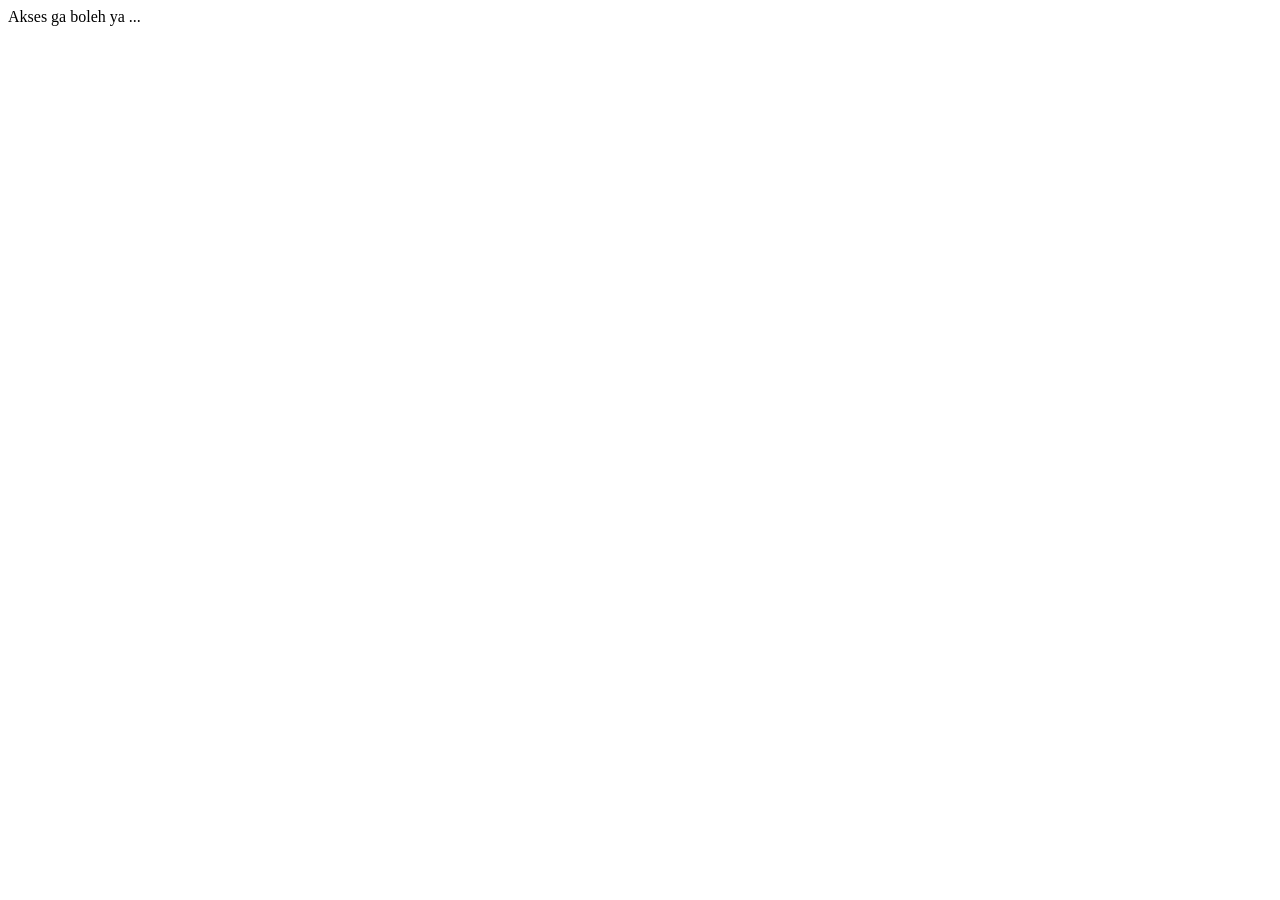
<file: css/index.html>
<!DOCTYPE html>
<html lang="en">

<head>
    <meta charset="UTF-8">
    <meta name="viewport" content="width=device-width, initial-scale=1.0">
    <title>Document</title>
</head>

<body>
    Akses ga boleh ya ...
</body>

</html>
</file>
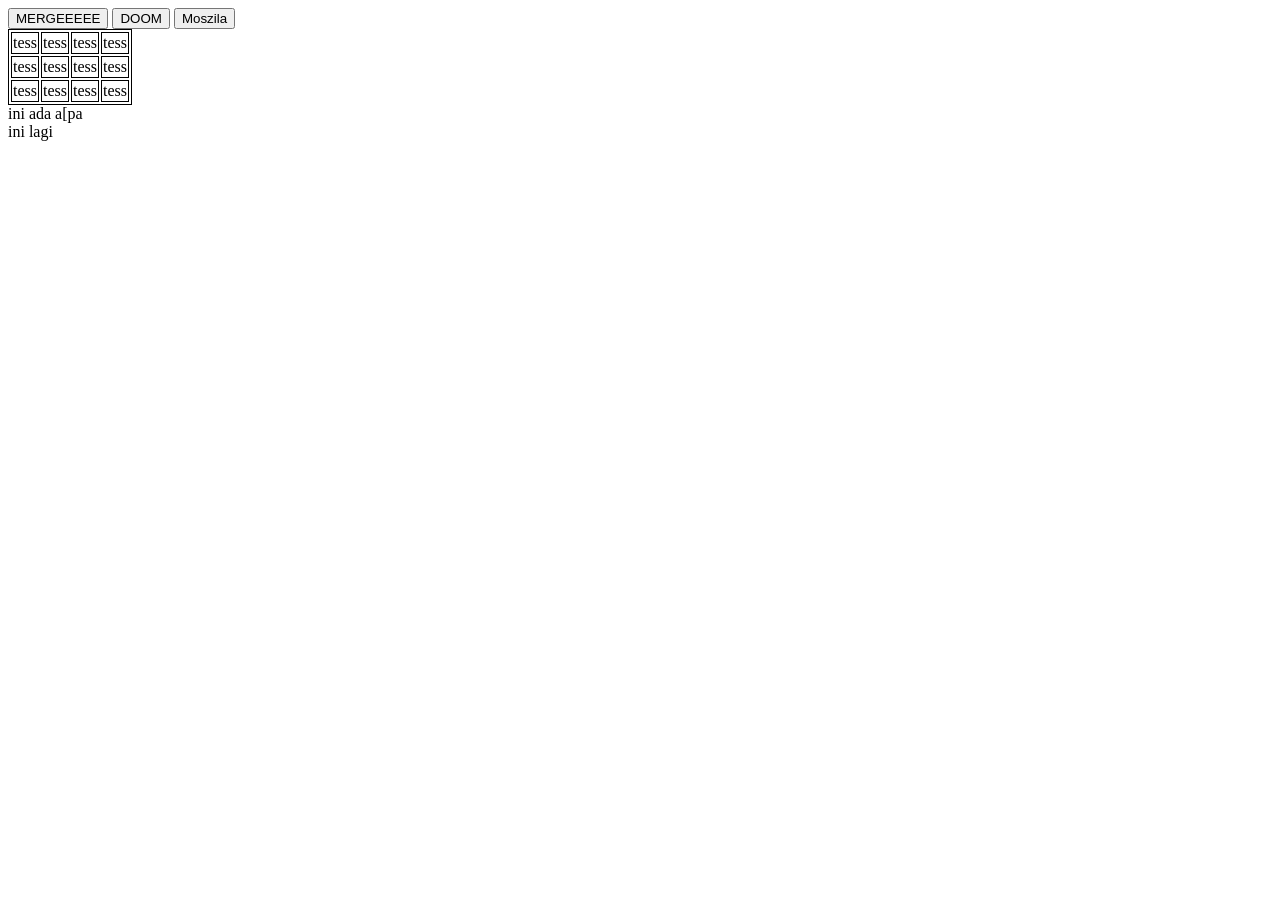
<file: dragtabletomerge.html>
<!DOCTYPE html>
<html lang="en">
<head>
    <meta charset="UTF-8">
    <meta http-equiv="X-UA-Compatible" content="IE=edge">
    <meta name="viewport" content="width=device-width, initial-scale=1.0">
    <title>Document</title>
    <style>
        table, tr,td {border:.5pt solid black}
    </style>
</head>
<body>
    
    <button id="mergeBtn">MERGEEEEE</button>
    <button id="domsel">DOOM</button>
    <button class="button">Moszila</button>
    <table id="table">
        <tr>


            <td>tess</td>
            <td>tess</td>  <td>tess</td>
            <td>tess</td>
        </tr><tr>
            <td>tess</td>
            <td>tess</td>
            <td>tess</td>
            <td>tess</td>
        </tr><tr>
            <td>tess</td>
            <td>tess</td>
            <td>tess</td>
            <td>tess</td>
        </tr>
    </table>
    <div> ini ada a[pa</div>
    <div> ini lagi </div>
    <script>

let button = document.querySelector('.button');

button.addEventListener('click', function () {
  let selection = window.getSelection();
  let strongs = document.getElementsByTagName('td');
console.log(selection.rangeCount)
  if (selection.rangeCount > 0) {
    //selection.removeAllRanges();
  }

  strongs[0].setAttribute("class","selected");
  for (let i = 0; i < strongs.length; i++) {
    let range = document.createRange();
    range.selectNode(strongs[i])
    strongs[i].setAttribute("class","selected");
    
    selection.addRange(range);
    
  }
});



    document.getElementById("domsel").onclick = function(){
        let sel = document.getSelection();
    //console.log(sel.rangeCount);
    let selrange = sel.getRangeAt(0);
   
    
    let selectiondom = selrange.cloneContents();
    let t = selectiondom.querySelectorAll("tr");
    for(i=0 ; i < t.length ; i++ ){
        console.log(t[i])
    }
    console.log("t");

    //selrange.setAttribute("class","selected");//.children;//.querySelectorAll("td");
    
    // for(i=0; i < dom.length ; i++){
    //     //dom[i].childNodes.setAttribute("class","selected")
    //     dom[i].setAttribute("class","selected")
    //     console.log(dom[i])
    // }

    }
            document.getElementById('mergeBtn').onclick = merge;
            // function onCellClick(e){
            // var targ = (window.event) ? window.event.srcElement : e.target;
            // if (3===targ.nodeType) {
            // targ = targ.parentNode;
            // }
            //     var isSelected = targ.className.indexOf('selected') >= 0;
                    
            //     if (!isSelected) targ.className =  'selected';    
            //     else targ.className = '';        
            //     isSelected = !isSelected;        
            // }

            //document.getElementById('table').addEventListener('click', onCellClick, false );

            function merge() {
   
    //selrange.setAttribute("class","selected")

            var rows = document.getElementById('table').rows;
                for (var i = 0, ii = rows.length; i < ii; i++) {
                for (var j = 0, jj = rows[i].cells.length; j < jj; j++) {
                if (rows[i].cells[j].className.indexOf('selected') >= 0) {
                    if (rows[i].cells[j+1].className.indexOf('selected') >= 0) mergeRow(i,j);
                } else if (rows[i+1].cells[j].className.indexOf('selected') >= 0) mergeCol(i,j);
                    }
                }
            }

            function mergeRow(i,j) {
            var r = document.getElementById('table').rows[i];
            var c = r.cells[j+1].innerHTML;
            r.cells[j].innerHTML += c;
            var n = r.cells[j].getAttribute('colspan') || 1;
            r.cells[j].setAttribute('colspan',n+=1);
            r.deleteCell(j+1);
            r.cells[j].className = '';
            
            }
            function mergeCol(i,j) {
            var t = document.getElementById('table');
            var c = t.rows[i+1].cells[j].innerHTML;
            t.rows[i].cells[j].innerHTML += c;
            var n = r.cells[j].getAttribute('rowspan') || 1;
            t.rows[i].cells[j].setAttribute('rowspan', n+=1);
            t.rows[i+1].deleteCell(j);
            t.rows[i].cells[j].className = '';
            }
    </script>
</body>
</html>
</file>
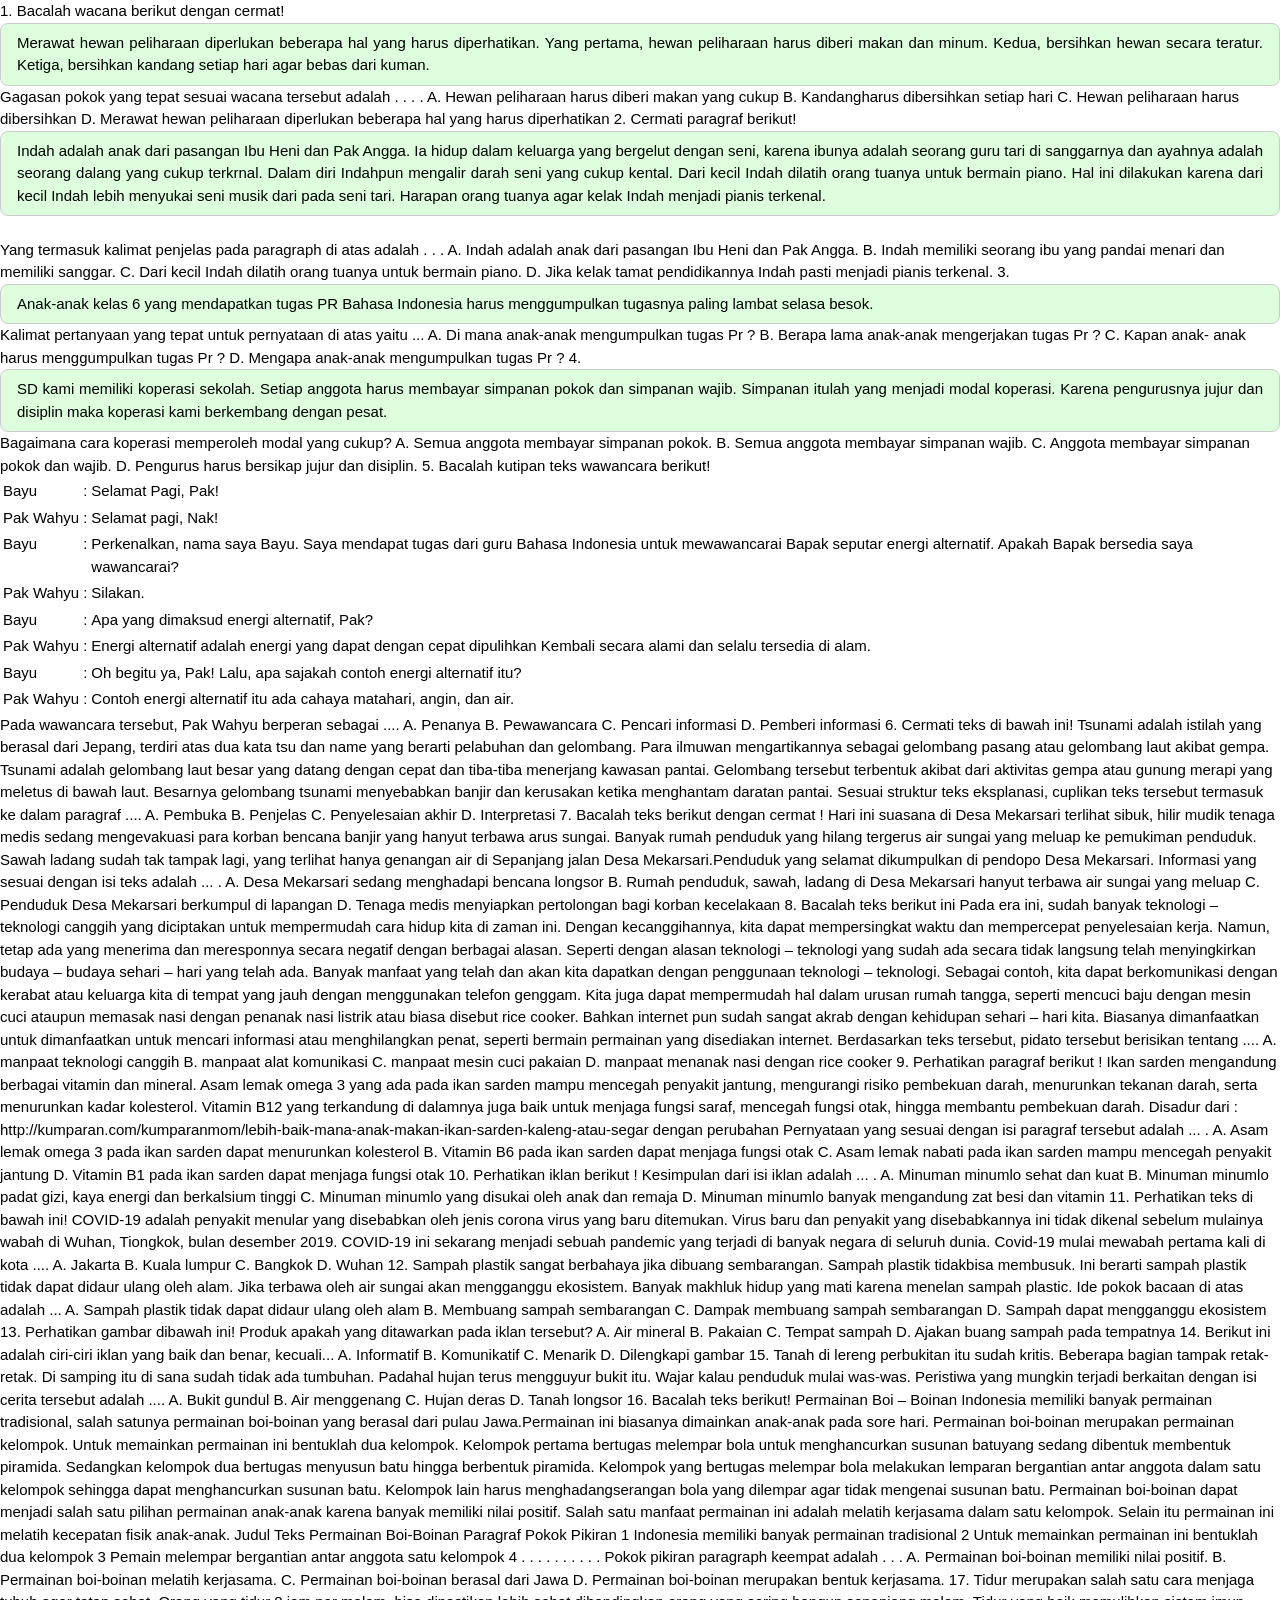
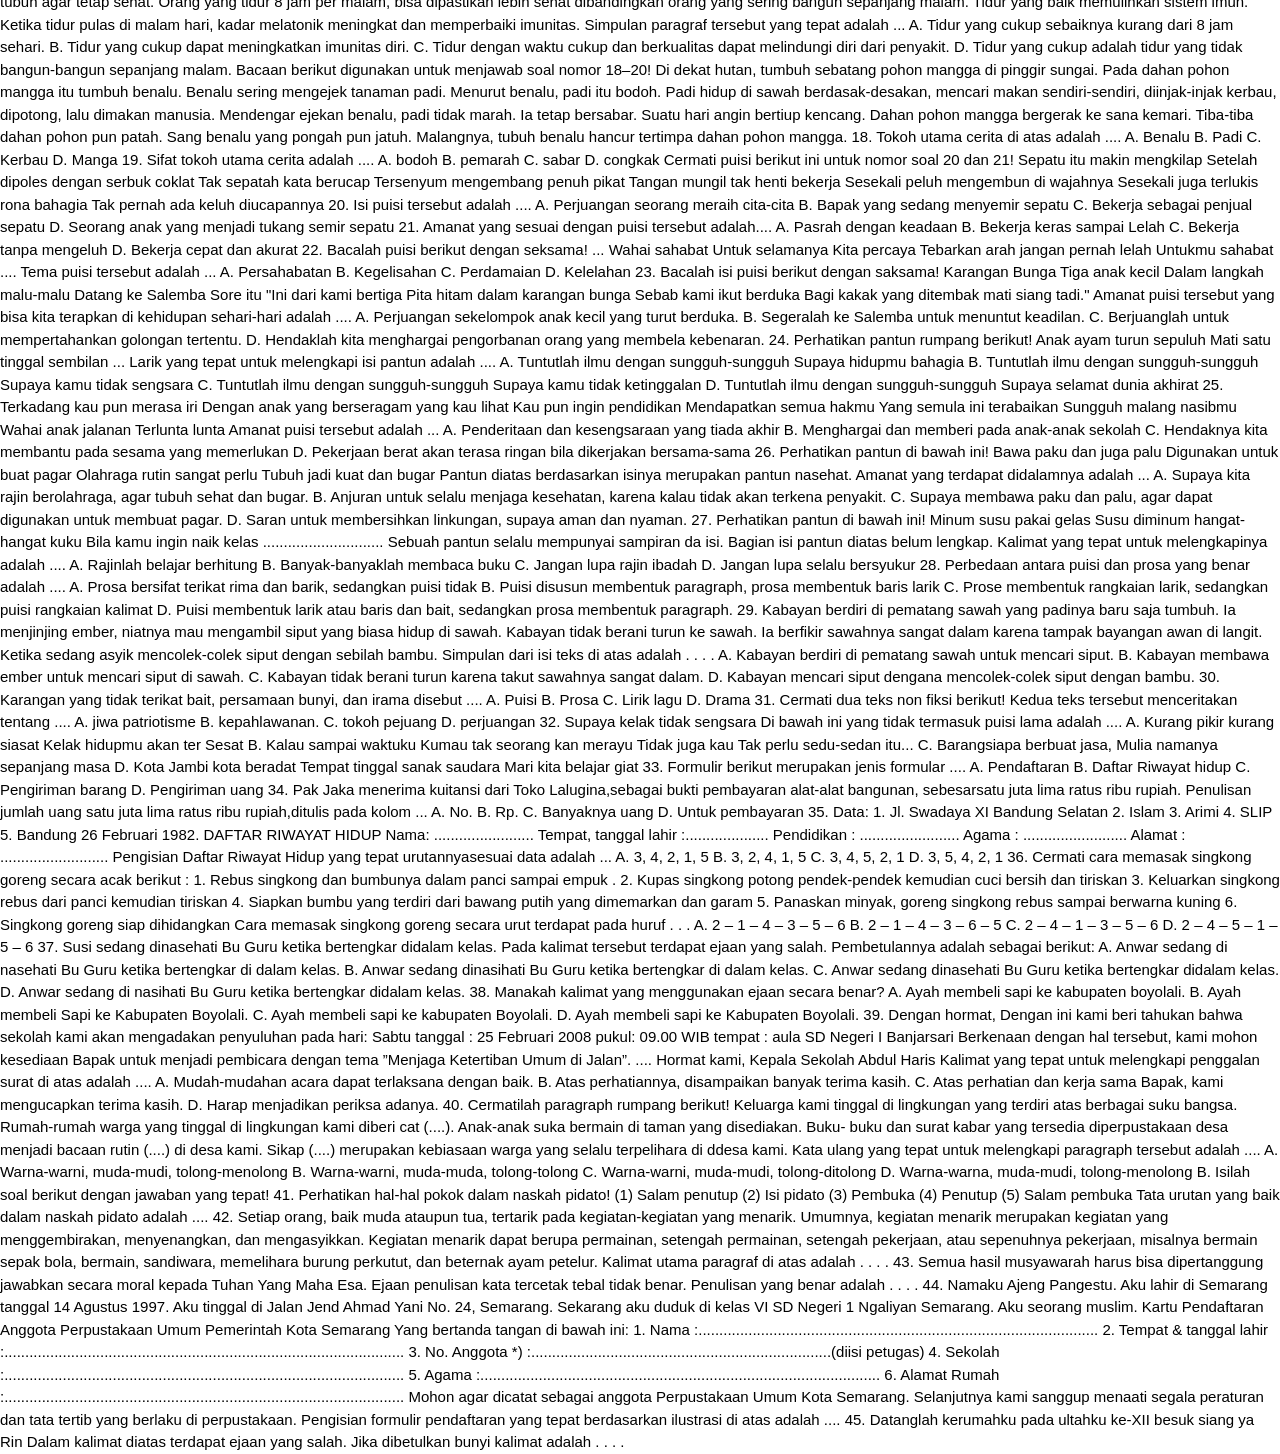
<file: htmleditan.html>
<!DOCTYPE html>
<html lang="en">
<head>
    <meta charset="UTF-8">
    <meta http-equiv="X-UA-Compatible" content="IE=edge">
    <meta name="viewport" content="width=device-width, initial-scale=1.0">
    <title>TEKS HTML</title>
    <link rel="stylesheet" href="/css/w3.css">
    <link rel="stylesheet" href="/css/w3-theme-blue-grey.css">
    <link rel="stylesheet" href="/css/css_timeline.css">
    <link rel="stylesheet" href="/css/stylegurukelas.css">
    <link rel="stylesheet" href="/css/firststyle.css">
    <link rel="stylesheet" href="https://fonts.googleapis.com/css?family=Lobster">
    <link rel="stylesheet" href="https://fonts.googleapis.com/css?family=Raleway">
    <link rel="stylesheet" href="https://cdnjs.cloudflare.com/ajax/libs/font-awesome/4.7.0/css/font-awesome.min.css">

</head>
<body>
    <div class="tesisi">
1. Bacalah wacana berikut dengan cermat!
<div class="w3-border w3-round-large w3-padding w3-justify w3-pale-green">
Merawat hewan peliharaan diperlukan beberapa hal yang harus diperhatikan. Yang pertama, hewan peliharaan harus diberi makan dan minum. Kedua, bersihkan hewan secara teratur. Ketiga, bersihkan kandang setiap hari agar bebas dari kuman.
</div>
Gagasan pokok yang tepat sesuai wacana tersebut adalah . . . .
A. Hewan peliharaan harus diberi makan yang cukup
B. Kandangharus dibersihkan setiap hari
C. Hewan peliharaan harus dibersihkan
D. Merawat hewan peliharaan diperlukan beberapa hal yang harus diperhatikan

2. Cermati paragraf berikut!
<div class="w3-border w3-round-large w3-padding w3-justify w3-pale-green">
Indah adalah anak dari pasangan Ibu Heni dan Pak Angga. Ia hidup dalam keluarga yang bergelut dengan seni, karena ibunya adalah seorang guru tari di sanggarnya dan ayahnya adalah seorang dalang yang cukup terkrnal. Dalam diri Indahpun mengalir darah seni yang cukup kental. Dari kecil Indah dilatih orang tuanya untuk bermain piano. Hal ini dilakukan karena dari kecil Indah lebih menyukai seni musik dari pada seni tari. Harapan orang tuanya agar kelak Indah menjadi pianis terkenal.
</div><br>
Yang termasuk kalimat penjelas pada paragraph di atas adalah . . .
A. Indah adalah anak dari pasangan Ibu Heni dan Pak Angga.
B. Indah memiliki seorang ibu yang pandai menari dan memiliki sanggar. 
C. Dari kecil Indah dilatih orang tuanya untuk bermain piano.
D. Jika kelak tamat pendidikannya Indah pasti menjadi pianis terkenal.

3. <div class="w3-border w3-round-large w3-padding w3-justify w3-pale-green">Anak-anak kelas 6 yang mendapatkan tugas PR Bahasa Indonesia harus menggumpulkan tugasnya paling lambat selasa besok.</div>
Kalimat pertanyaan yang tepat untuk pernyataan di atas yaitu ...
A. Di mana anak-anak mengumpulkan tugas Pr ?
B. Berapa lama anak-anak mengerjakan tugas Pr ?
C. Kapan anak- anak harus menggumpulkan tugas Pr ?
D. Mengapa anak-anak mengumpulkan tugas Pr ?

4. <div class="w3-border w3-round-large w3-padding w3-justify w3-pale-green">SD kami memiliki koperasi sekolah. Setiap anggota harus membayar simpanan pokok dan simpanan wajib. Simpanan itulah yang menjadi modal koperasi. Karena pengurusnya jujur dan disiplin maka koperasi kami berkembang dengan pesat.</div>
Bagaimana cara koperasi memperoleh modal yang cukup?
A. Semua anggota membayar simpanan pokok. 
B. Semua anggota membayar simpanan wajib.
C. Anggota membayar simpanan pokok dan wajib. 
D. Pengurus harus bersikap jujur dan disiplin.

5. Bacalah kutipan teks wawancara berikut!
<table><tr><td style="vertical-align:top;white-space:nowrap">Bayu</td><td style="vertical-align:top">:</td><td style="vertical-align:top">Selamat Pagi, Pak!</td></tr>
<tr><td style="vertical-align:top;white-space:nowrap">Pak Wahyu</td><td style="vertical-align:top">:</td><td style="vertical-align:top">Selamat pagi, Nak!</td></tr>
<tr><td style="vertical-align:top;white-space:nowrap">Bayu</td><td style="vertical-align:top">:</td><td style="vertical-align:top">Perkenalkan, nama saya Bayu. Saya mendapat tugas dari guru Bahasa Indonesia untuk mewawancarai Bapak seputar energi alternatif. Apakah Bapak bersedia saya wawancarai?</td></tr>
<tr><td style="vertical-align:top;white-space:nowrap">Pak Wahyu</td><td style="vertical-align:top">:</td><td style="vertical-align:top">Silakan.</td></tr>
<tr><td style="vertical-align:top;white-space:nowrap">Bayu</td><td style="vertical-align:top">:</td><td style="vertical-align:top">Apa yang dimaksud energi alternatif, Pak?</td></tr>
<tr><td style="vertical-align:top;white-space:nowrap">Pak Wahyu</td><td style="vertical-align:top">:</td><td style="vertical-align:top">Energi alternatif adalah energi yang dapat dengan cepat dipulihkan Kembali secara alami dan selalu tersedia di alam.</td></tr>
<tr><td style="vertical-align:top;white-space:nowrap">Bayu</td><td style="vertical-align:top">:</td><td style="vertical-align:top">Oh begitu ya, Pak! Lalu, apa sajakah contoh energi alternatif itu?</td></tr>
<tr><td style="vertical-align:top;white-space:nowrap">Pak Wahyu</td><td style="vertical-align:top">:</td><td style="vertical-align:top">Contoh energi alternatif itu ada cahaya matahari, angin, dan air.</td></tr>
</table>
Pada wawancara tersebut, Pak Wahyu berperan sebagai ....
A. Penanya
B. Pewawancara
C. Pencari informasi
D. Pemberi informasi

6. Cermati teks di bawah ini!
Tsunami adalah istilah yang berasal dari Jepang, terdiri atas dua kata tsu dan name yang berarti pelabuhan dan gelombang. Para ilmuwan mengartikannya sebagai gelombang pasang atau gelombang laut akibat gempa. Tsunami adalah gelombang laut besar yang datang dengan cepat dan tiba-tiba menerjang kawasan pantai. Gelombang tersebut terbentuk akibat dari aktivitas gempa atau gunung merapi yang meletus di bawah laut. Besarnya gelombang tsunami menyebabkan banjir dan kerusakan ketika menghantam daratan pantai.
Sesuai struktur teks eksplanasi, cuplikan teks tersebut termasuk ke dalam paragraf ....
A. Pembuka
B. Penjelas
C. Penyelesaian akhir
D. Interpretasi
7. Bacalah teks berikut dengan cermat !
Hari ini suasana di Desa Mekarsari terlihat sibuk, hilir mudik tenaga medis sedang mengevakuasi para korban bencana banjir yang hanyut terbawa arus sungai. Banyak rumah penduduk yang hilang tergerus air sungai yang meluap ke pemukiman penduduk. Sawah ladang sudah tak tampak lagi, yang terlihat hanya genangan air di Sepanjang jalan Desa Mekarsari.Penduduk yang selamat dikumpulkan di pendopo Desa Mekarsari.
Informasi yang sesuai dengan isi teks adalah ... .
A. Desa Mekarsari sedang menghadapi bencana longsor 
B. Rumah penduduk, sawah, ladang di Desa Mekarsari hanyut terbawa air sungai yang meluap
C. Penduduk Desa Mekarsari berkumpul di lapangan 
D. Tenaga medis menyiapkan pertolongan bagi korban kecelakaan

8. Bacalah teks berikut ini
Pada era ini, sudah banyak teknologi – teknologi canggih yang diciptakan untuk mempermudah cara hidup kita di zaman ini. Dengan kecanggihannya, kita dapat mempersingkat waktu dan mempercepat penyelesaian kerja. Namun, tetap ada yang menerima dan meresponnya secara negatif dengan berbagai alasan. Seperti dengan alasan teknologi – teknologi yang sudah ada secara tidak langsung telah menyingkirkan budaya – budaya sehari – hari yang telah ada.
Banyak manfaat yang telah dan akan kita dapatkan dengan penggunaan teknologi – teknologi. Sebagai contoh, kita dapat berkomunikasi dengan kerabat atau keluarga kita di tempat yang jauh dengan menggunakan telefon genggam. Kita juga dapat mempermudah hal dalam urusan rumah tangga, seperti mencuci baju dengan mesin cuci ataupun memasak nasi dengan penanak nasi listrik atau biasa disebut rice cooker. Bahkan internet pun sudah sangat akrab dengan kehidupan sehari – hari kita. Biasanya dimanfaatkan untuk dimanfaatkan untuk mencari informasi atau menghilangkan penat, seperti bermain permainan yang disediakan internet.
Berdasarkan teks tersebut, pidato tersebut berisikan tentang ....
A. manpaat teknologi canggih
B. manpaat alat komunikasi
C. manpaat mesin cuci pakaian
D. manpaat menanak nasi dengan rice cooker

9. Perhatikan paragraf berikut ! 
Ikan sarden mengandung berbagai vitamin dan mineral. Asam lemak omega 3 yang ada pada ikan sarden mampu mencegah penyakit jantung, mengurangi risiko pembekuan darah, menurunkan tekanan darah, serta menurunkan kadar kolesterol. Vitamin B12 yang terkandung di dalamnya juga baik untuk menjaga fungsi saraf, mencegah fungsi otak, hingga membantu pembekuan darah.
Disadur dari : http://kumparan.com/kumparanmom/lebih-baik-mana-anak-makan-ikan-sarden-kaleng-atau-segar dengan perubahan
Pernyataan yang sesuai dengan isi paragraf tersebut adalah ... .
A. Asam lemak omega 3 pada ikan sarden dapat menurunkan kolesterol
B. Vitamin B6 pada ikan sarden dapat menjaga fungsi otak
C. Asam lemak nabati pada ikan sarden mampu mencegah penyakit jantung
D. Vitamin B1 pada ikan sarden dapat menjaga fungsi otak






10. Perhatikan iklan berikut !






Kesimpulan dari isi iklan adalah ... .
A. Minuman minumlo sehat dan kuat
B. Minuman minumlo padat gizi, kaya energi dan berkalsium tinggi
C. Minuman minumlo yang disukai oleh anak dan remaja
D. Minuman minumlo banyak mengandung zat besi dan vitamin

11. Perhatikan teks di bawah ini!
COVID-19 adalah penyakit menular yang disebabkan oleh jenis corona virus yang baru ditemukan. Virus baru dan penyakit yang disebabkannya ini tidak dikenal sebelum mulainya wabah di Wuhan, Tiongkok, bulan desember 2019. COVID-19 ini sekarang menjadi sebuah pandemic yang terjadi di banyak negara di seluruh dunia.
Covid-19 mulai mewabah pertama kali di kota ....
A. Jakarta
B. Kuala lumpur
C. Bangkok
D. Wuhan 

12. Sampah plastik sangat berbahaya jika dibuang sembarangan. Sampah plastik tidakbisa membusuk. Ini berarti sampah plastik tidak dapat didaur ulang oleh alam. Jika terbawa oleh air sungai akan mengganggu ekosistem. Banyak makhluk hidup yang mati karena menelan sampah plastic.
Ide pokok bacaan di atas adalah ... 
A. Sampah plastik tidak dapat didaur ulang oleh alam
B. Membuang sampah sembarangan
C. Dampak membuang sampah sembarangan
D. Sampah dapat mengganggu ekosistem

13. Perhatikan gambar dibawah ini!

 



Produk apakah yang ditawarkan pada iklan tersebut?
A. Air mineral
B. Pakaian
C. Tempat sampah
D. Ajakan buang sampah pada tempatnya

14. Berikut ini adalah ciri-ciri iklan yang baik dan benar, kecuali...
A. Informatif
B. Komunikatif
C. Menarik
D. Dilengkapi gambar

15. Tanah di lereng perbukitan itu sudah kritis. Beberapa bagian tampak retak-retak. Di samping itu di sana sudah tidak ada tumbuhan. Padahal hujan terus mengguyur bukit itu. Wajar kalau penduduk mulai was-was. 
Peristiwa yang mungkin terjadi berkaitan dengan isi cerita tersebut adalah ....
A. Bukit gundul
B. Air menggenang
C. Hujan deras
D. Tanah longsor

16. Bacalah teks berikut!
Permainan Boi – Boinan

Indonesia memiliki banyak permainan tradisional, salah satunya permainan boi-boinan yang berasal dari pulau Jawa.Permainan ini biasanya dimainkan anak-anak pada sore hari. Permainan boi-boinan merupakan permainan kelompok.
Untuk memainkan permainan ini bentuklah dua kelompok. Kelompok pertama bertugas melempar bola untuk menghancurkan susunan batuyang sedang dibentuk membentuk piramida. Sedangkan kelompok dua bertugas menyusun batu hingga berbentuk piramida.
Kelompok yang bertugas melempar bola melakukan lemparan bergantian antar anggota dalam satu kelompok sehingga dapat menghancurkan susunan batu. Kelompok lain harus menghadangserangan bola yang dilempar agar tidak mengenai susunan batu.
Permainan boi-boinan dapat menjadi salah satu pilihan permainan anak-anak karena banyak memiliki nilai positif. Salah satu manfaat permainan ini adalah melatih kerjasama dalam satu kelompok. Selain itu permainan ini melatih kecepatan fisik anak-anak.


Judul Teks Permainan Boi-Boinan
Paragraf Pokok Pikiran
1 Indonesia memiliki banyak permainan tradisional
2 Untuk memainkan permainan ini bentuklah dua kelompok
3 Pemain melempar bergantian antar anggota satu kelompok
4 . . . . . . . . . .
Pokok pikiran paragraph keempat adalah . . .
A. Permainan boi-boinan memiliki nilai positif. 
B. Permainan boi-boinan melatih kerjasama.
C. Permainan boi-boinan berasal dari Jawa
D. Permainan boi-boinan merupakan bentuk kerjasama.

17. Tidur merupakan salah satu cara menjaga tubuh agar tetap sehat. Orang yang tidur 8 jam per malam, bisa dipastikan lebih sehat dibandingkan orang yang sering bangun sepanjang malam. Tidur yang baik memulihkan sistem imun. Ketika tidur pulas di malam hari, kadar melatonik meningkat dan memperbaiki imunitas.

Simpulan paragraf tersebut yang tepat adalah ...
A. Tidur yang cukup sebaiknya kurang dari 8 jam sehari.
B. Tidur yang cukup dapat meningkatkan imunitas diri.
C. Tidur dengan waktu cukup dan berkualitas dapat melindungi diri dari penyakit.
D. Tidur yang cukup adalah tidur yang tidak bangun-bangun sepanjang malam.

Bacaan berikut digunakan untuk menjawab soal nomor 18–20!
Di dekat hutan, tumbuh sebatang pohon mangga di pinggir sungai. Pada dahan pohon mangga itu tumbuh benalu. Benalu sering mengejek tanaman padi. Menurut benalu, padi itu bodoh. Padi hidup di sawah berdasak-desakan, mencari makan sendiri-sendiri, diinjak-injak kerbau, dipotong, lalu dimakan manusia. Mendengar ejekan benalu, padi tidak marah. Ia tetap bersabar.
Suatu hari angin bertiup kencang. Dahan pohon mangga bergerak ke sana kemari. Tiba-tiba dahan pohon pun patah. Sang benalu yang pongah pun jatuh. Malangnya, tubuh benalu hancur tertimpa dahan pohon mangga.
18. Tokoh utama cerita di atas adalah ....
A. Benalu
B. Padi
C. Kerbau
D. Manga

19. Sifat tokoh utama cerita adalah ....
A. bodoh 
B. pemarah 
C. sabar
D. congkak

Cermati puisi berikut ini untuk nomor soal 20 dan 21!

Sepatu itu makin mengkilap
Setelah dipoles dengan serbuk coklat
Tak sepatah kata berucap
Tersenyum mengembang penuh pikat

Tangan mungil tak henti bekerja
Sesekali peluh mengembun di wajahnya
Sesekali juga terlukis rona bahagia
Tak pernah ada keluh diucapannya

20. Isi puisi tersebut adalah ....
A. Perjuangan seorang meraih cita-cita
B. Bapak yang sedang menyemir sepatu
C. Bekerja sebagai penjual sepatu
D. Seorang anak yang menjadi tukang semir sepatu

21. Amanat yang sesuai dengan puisi tersebut adalah....
A. Pasrah dengan keadaan
B. Bekerja keras sampai Lelah
C. Bekerja tanpa mengeluh
D. Bekerja cepat dan akurat

22. Bacalah puisi berikut dengan seksama!
... Wahai sahabat
Untuk selamanya
Kita percaya 
Tebarkan arah jangan pernah lelah
Untukmu sahabat 
....
Tema puisi tersebut adalah ...
A. Persahabatan
B. Kegelisahan 
C. Perdamaian
D. Kelelahan

23. Bacalah isi puisi berikut dengan saksama!
Karangan Bunga
Tiga anak kecil
Dalam langkah malu-malu
Datang ke Salemba
Sore itu
"Ini dari kami bertiga
Pita hitam dalam karangan bunga
Sebab kami ikut berduka
Bagi kakak yang ditembak mati siang tadi."
Amanat puisi tersebut yang bisa kita terapkan di kehidupan sehari-hari adalah ....
A. Perjuangan sekelompok anak kecil yang turut berduka.
B. Segeralah ke Salemba untuk menuntut keadilan.
C. Berjuanglah untuk mempertahankan golongan tertentu.
D. Hendaklah kita menghargai pengorbanan orang yang membela kebenaran.

24. Perhatikan pantun rumpang berikut!
Anak ayam turun sepuluh
Mati satu tinggal sembilan
...
Larik yang tepat untuk melengkapi isi pantun adalah ....
A. Tuntutlah ilmu dengan sungguh-sungguh
Supaya hidupmu bahagia 
B. Tuntutlah ilmu dengan sungguh-sungguh
Supaya kamu tidak sengsara
C. Tuntutlah ilmu dengan sungguh-sungguh
Supaya kamu tidak ketinggalan
D. Tuntutlah ilmu dengan sungguh-sungguh
Supaya selamat dunia akhirat

25. Terkadang kau pun merasa iri
Dengan anak yang berseragam yang kau lihat
Kau pun ingin pendidikan
Mendapatkan semua hakmu
Yang semula ini terabaikan
Sungguh malang nasibmu
Wahai anak jalanan
Terlunta lunta
Amanat puisi tersebut adalah ...
A. Penderitaan dan kesengsaraan yang tiada akhir
B. Menghargai dan memberi pada anak-anak sekolah
C. Hendaknya kita membantu pada sesama yang memerlukan
D. Pekerjaan berat akan terasa ringan bila dikerjakan bersama-sama

26. Perhatikan pantun di bawah ini! 
Bawa paku dan juga palu
Digunakan untuk buat pagar 
Olahraga rutin sangat perlu 
Tubuh jadi kuat dan bugar
 Pantun diatas berdasarkan isinya merupakan pantun nasehat. 
Amanat yang terdapat didalamnya adalah ...
A. Supaya kita rajin berolahraga, agar tubuh sehat dan bugar. 
B. Anjuran untuk selalu menjaga kesehatan, karena kalau tidak akan terkena penyakit. 
C. Supaya membawa paku dan palu, agar dapat digunakan untuk membuat pagar. 
D. Saran untuk membersihkan linkungan, supaya aman dan nyaman.

27. Perhatikan pantun di bawah ini! 
Minum susu pakai gelas 
Susu diminum hangat-hangat
kuku Bila kamu ingin naik kelas
 ............................. 
Sebuah pantun selalu mempunyai sampiran da isi. 
Bagian isi pantun diatas belum lengkap. 
Kalimat yang tepat untuk melengkapinya adalah .... 
A. Rajinlah belajar berhitung 
B. Banyak-banyaklah membaca buku 
C. Jangan lupa rajin ibadah 
D. Jangan lupa selalu bersyukur

28. Perbedaan antara puisi dan prosa yang benar adalah ....
A. Prosa bersifat terikat rima dan barik, sedangkan puisi tidak
B. Puisi disusun membentuk paragraph, prosa membentuk baris larik
C. Prose membentuk rangkaian larik, sedangkan puisi rangkaian kalimat
D. Puisi membentuk larik atau baris dan bait, sedangkan prosa membentuk paragraph.

29. Kabayan berdiri di pematang sawah yang padinya baru saja tumbuh. Ia menjinjing ember, niatnya mau mengambil siput yang biasa hidup di sawah. Kabayan tidak berani turun ke sawah. Ia berfikir sawahnya sangat dalam karena tampak bayangan awan di langit. Ketika sedang asyik mencolek-colek siput dengan sebilah bambu.
Simpulan dari isi teks di atas adalah . . . .
A. Kabayan berdiri di pematang sawah untuk mencari siput. 
B. Kabayan membawa ember untuk mencari siput di sawah.
C. Kabayan tidak berani turun karena takut sawahnya sangat dalam.
D. Kabayan mencari siput dengana mencolek-colek siput dengan bambu.

30. Karangan yang tidak terikat bait, persamaan bunyi, dan irama disebut ....
A. Puisi
B. Prosa
C. Lirik lagu
D. Drama

31. Cermati dua teks non fiksi berikut!












Kedua teks tersebut menceritakan tentang ....
A. jiwa patriotisme
B. kepahlawanan.
C. tokoh pejuang
D. perjuangan


32. Supaya kelak tidak sengsara Di bawah ini yang tidak termasuk puisi lama adalah ....
A. Kurang pikir kurang siasat 
Kelak hidupmu akan ter
Sesat
B. Kalau sampai waktuku
Kumau tak seorang kan merayu
Tidak juga kau
Tak perlu sedu-sedan itu...
C. Barangsiapa berbuat jasa, 
Mulia namanya sepanjang masa
D. Kota Jambi kota beradat
Tempat tinggal sanak saudara
Mari kita belajar giat

33. Formulir berikut merupakan jenis formular ....











A. Pendaftaran
B. Daftar Riwayat hidup
C. Pengiriman barang
D. Pengiriman uang

34. Pak Jaka menerima kuitansi dari Toko Lalugina,sebagai bukti pembayaran alat-alat bangunan, sebesarsatu juta lima ratus ribu rupiah.






Penulisan jumlah uang satu juta lima ratus ribu rupiah,ditulis pada kolom ...
A. No.
B. Rp.
C. Banyaknya uang
D. Untuk pembayaran
35. Data:
 1. Jl. Swadaya XI Bandung Selatan
 2. Islam
 3. Arimi
 4. SLIP
 5. Bandung 26 Februari 1982.
DAFTAR RIWAYAT HIDUP
Nama: ........................
Tempat, tanggal lahir :....................
Pendidikan : ........................
Agama : .........................
Alamat : ..........................
Pengisian Daftar Riwayat Hidup yang tepat urutannyasesuai data adalah ...
A. 3, 4, 2, 1, 5
B. 3, 2, 4, 1, 5
C. 3, 4, 5, 2, 1
D. 3, 5, 4, 2, 1

36. Cermati cara memasak singkong goreng secara acak berikut :

1. Rebus singkong dan bumbunya dalam panci sampai empuk .

2. Kupas singkong potong pendek-pendek kemudian cuci bersih dan tiriskan
3. Keluarkan singkong rebus dari panci kemudian tiriskan

4. Siapkan bumbu yang terdiri dari bawang putih yang dimemarkan dan garam
5. Panaskan minyak, goreng singkong rebus sampai berwarna kuning

6. Singkong goreng siap dihidangkan

Cara memasak singkong goreng secara urut terdapat pada huruf . . . 
A. 2 – 1 – 4 – 3 – 5 – 6
B. 2 – 1 – 4 – 3 – 6 – 5

C. 2 – 4 – 1 – 3 – 5 – 6

D. 2 – 4 – 5 – 1 – 5 – 6


37. Susi sedang dinasehati Bu Guru ketika bertengkar didalam kelas.
Pada kalimat tersebut terdapat ejaan yang salah. Pembetulannya adalah sebagai berikut:
A. Anwar sedang di nasehati Bu Guru ketika bertengkar di dalam kelas. 
B. Anwar sedang dinasihati Bu Guru ketika bertengkar di dalam kelas. 
C. Anwar sedang dinasehati Bu Guru ketika bertengkar didalam kelas. 
D. Anwar sedang di nasihati Bu Guru ketika bertengkar didalam kelas.




38. Manakah kalimat yang menggunakan ejaan secara benar?
A. Ayah membeli sapi ke kabupaten boyolali.
B. Ayah membeli Sapi ke Kabupaten Boyolali.
C. Ayah membeli sapi ke kabupaten Boyolali.
D. Ayah membeli sapi ke Kabupaten Boyolali.

39. Dengan hormat,
Dengan ini kami beri tahukan bahwa sekolah kami akan mengadakan penyuluhan pada
hari: Sabtu
tanggal : 25 Februari 2008
pukul: 09.00 WIB
tempat : aula SD Negeri I Banjarsari
Berkenaan dengan hal tersebut, kami mohon kesediaan Bapak untuk menjadi pembicara dengan tema ”Menjaga Ketertiban Umum di Jalan”.
.... 

Hormat kami,
Kepala Sekolah

Abdul Haris
Kalimat yang tepat untuk melengkapi penggalan surat di atas adalah ....
A. Mudah-mudahan acara dapat terlaksana dengan baik.
B. Atas perhatiannya, disampaikan banyak terima kasih.
C. Atas perhatian dan kerja sama Bapak, kami mengucapkan terima kasih.
D. Harap menjadikan periksa adanya. 

40. Cermatilah paragraph rumpang berikut!
Keluarga kami tinggal di lingkungan yang terdiri atas berbagai suku bangsa. Rumah-rumah warga yang tinggal di lingkungan kami diberi cat (....). Anak-anak suka bermain di taman yang disediakan. Buku- buku dan surat kabar yang tersedia diperpustakaan desa menjadi bacaan rutin (....) di desa kami. Sikap (....) merupakan kebiasaan warga yang selalu terpelihara di ddesa kami. 
Kata ulang yang tepat untuk melengkapi paragraph tersebut adalah ....
A. Warna-warni, muda-mudi, tolong-menolong
B. Warna-warni, muda-muda, tolong-tolong
C. Warna-warni, muda-mudi, tolong-ditolong
D. Warna-warna, muda-mudi, tolong-menolong
 

B. Isilah soal berikut dengan jawaban yang tepat!

41. Perhatikan hal-hal pokok dalam naskah pidato!
(1) Salam penutup
(2) Isi pidato
(3) Pembuka
(4) Penutup
(5) Salam pembuka
Tata urutan yang baik dalam naskah pidato adalah ....




42. Setiap orang, baik muda ataupun tua, tertarik pada kegiatan-kegiatan yang menarik. Umumnya, kegiatan menarik merupakan kegiatan yang menggembirakan, menyenangkan, dan mengasyikkan. Kegiatan menarik dapat berupa permainan, setengah permainan, setengah pekerjaan, atau sepenuhnya pekerjaan, misalnya bermain sepak bola, bermain, sandiwara, memelihara burung perkutut, dan beternak ayam petelur.
Kalimat utama paragraf di atas adalah . . . .





43. Semua hasil musyawarah harus bisa dipertanggung jawabkan secara moral kepada Tuhan Yang Maha Esa.
Ejaan penulisan kata tercetak tebal tidak benar. Penulisan yang benar adalah . . . .




44. Namaku Ajeng Pangestu. Aku lahir di Semarang tanggal 14 Agustus 1997. Aku tinggal di Jalan Jend Ahmad Yani No. 24, Semarang. Sekarang aku duduk di kelas VI SD Negeri 1 Ngaliyan Semarang. Aku seorang muslim.

Kartu Pendaftaran
Anggota Perpustakaan Umum Pemerintah Kota Semarang

Yang bertanda tangan di bawah ini:
1. Nama :................................................................................................
2. Tempat & tanggal lahir :................................................................................................
3. No. Anggota *) :........................................................................(diisi petugas)
4. Sekolah :................................................................................................
5. Agama :................................................................................................
6. Alamat Rumah :................................................................................................
Mohon agar dicatat sebagai anggota Perpustakaan Umum Kota Semarang.
Selanjutnya kami sanggup menaati segala peraturan dan tata tertib yang berlaku di perpustakaan.

Pengisian formulir pendaftaran yang tepat berdasarkan ilustrasi di atas adalah ....

45. Datanglah kerumahku pada ultahku ke-XII besuk siang ya Rin

Dalam kalimat diatas terdapat ejaan yang salah. 
Jika dibetulkan bunyi kalimat adalah . . . .





    </div>
</body>
</html>
</file>
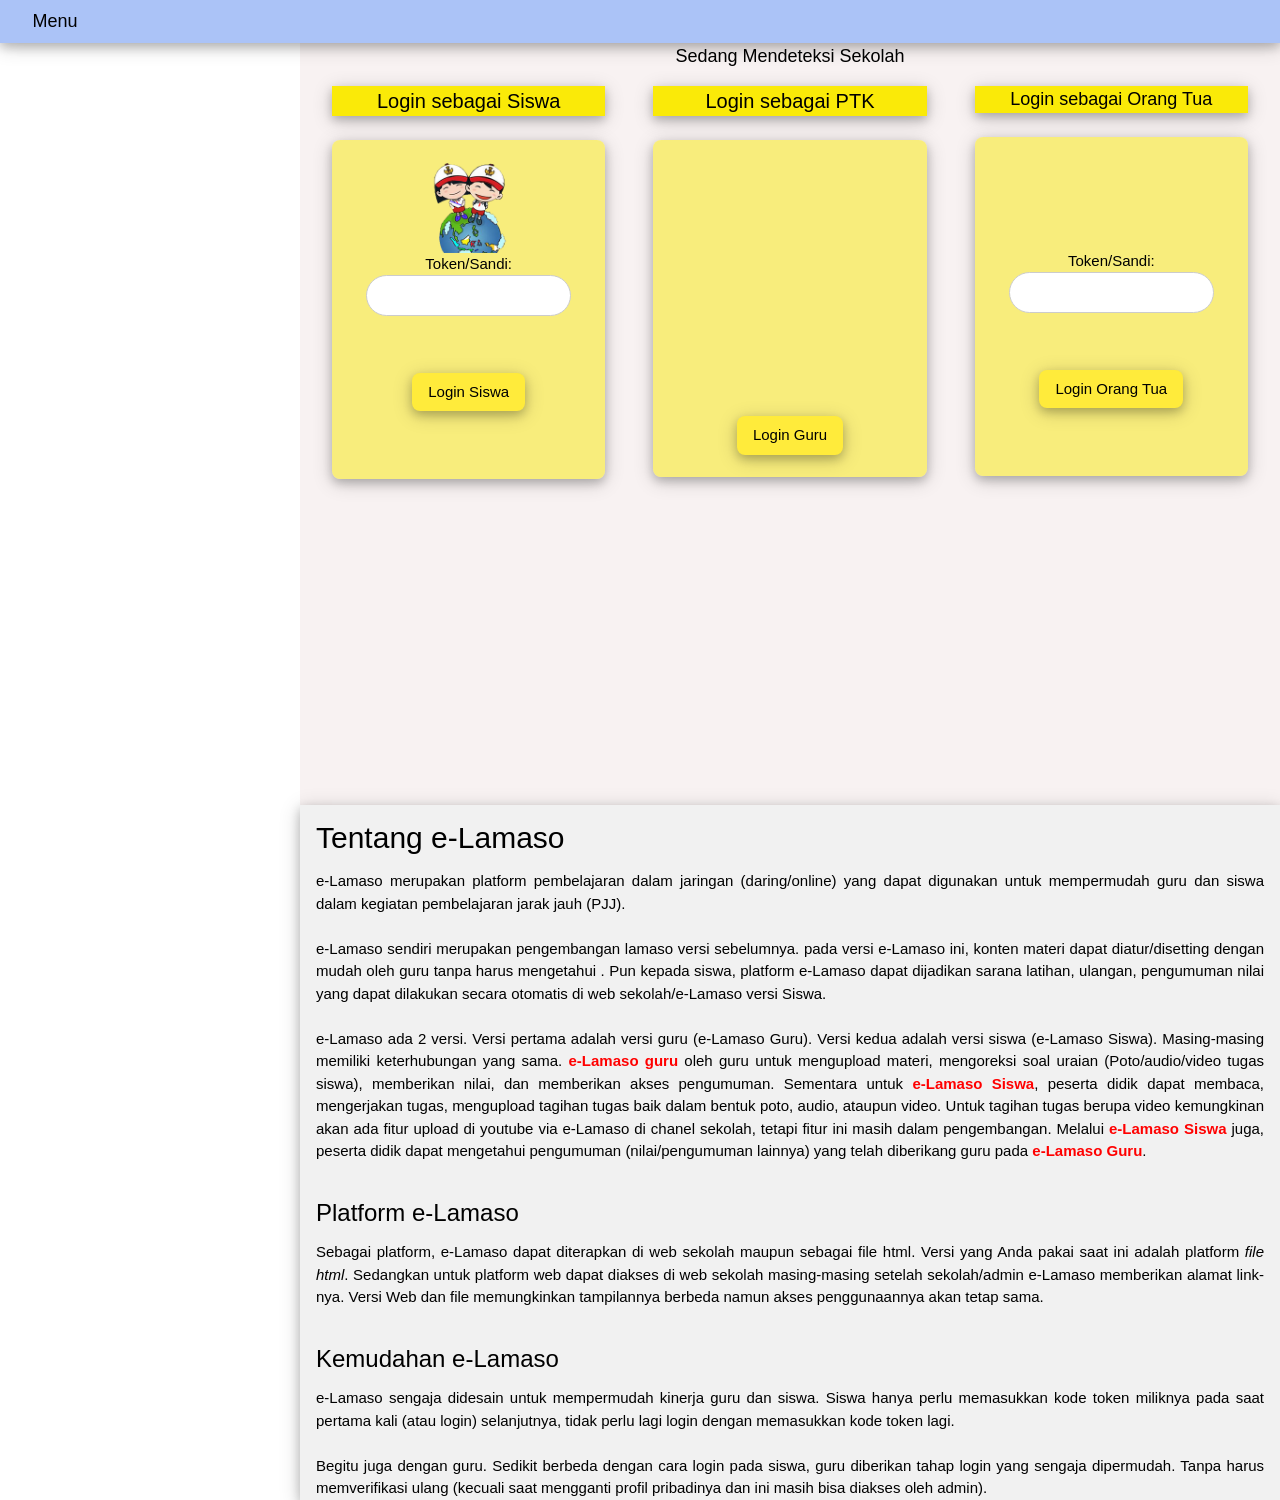
<file: index_ganti.html>
<!DOCTYPE html>
<html lang="id">

<head>
    <title>e-LAMASO</title>
    <meta charset="UTF-8">

    <meta name="viewport" content="width=device-width, initial-scale=1.0">
    <link href="/img/lamaso.webp" rel="shortcut icon" type="image/x-icon" />
    <meta name="description"
        content="Aplikasi Pembelajaran Jarak Jauh (PJJ) selama Belajar di Rumah (BDR) untuk Siswa, Guru Kelas, Guru Mata Pelajaran, Kepala Sekolah, dan Orang tua">

    <link href='https://sdnratujaya1-elamaso.net/user/guru.html' hreflang='x-default' rel='alternate' />
    <meta content='en_US' property='og:locale' />
    <meta content='en_GB' property='og:locale:alternate' />
    <meta content='id_ID' property='og:locale:alternate' />
    <meta content='ll-cc' http-equiv='content-language' />

    <!-- meta tag sosial media     -->
    <meta property="og:url" content="https://sdnratujaya1-elamaso.net" />
    <meta property="og:type" content="website" />
    <meta property="og:title" content="Edura" />
    <meta property="og:description" content="Sebuah Web Aplikasi Pembelajaran Jarak Jauh PT EKA CIPTA MULTITAMA" />
    <meta property="og:image" content="/img/lamaso.webp" />

    <meta name='twitter:card' content='summary' />
    <meta property='twitter:title' content='ELAMASO' />
    <meta property='twitter:url' content='https://sdnratujaya1-elamaso.net' />
    <meta property='twitter:description' content="Sebuah Web Aplikasi Pembelajaran Jarak Jauh PT EKA CIPTA MULTITAMA" />
    <meta property="twitter:image" content="/img/lamaso.webp" />
    <!-- end meta tag sosial media     -->

    <link rel="stylesheet" href="/css/w3.css">

    <link rel="stylesheet" href="/css/w3-theme-blue-grey.css">

    <link rel="stylesheet" href="https://fonts.googleapis.com/css?family=Raleway">
    <link rel="stylesheet" href="https://cdnjs.cloudflare.com/ajax/libs/font-awesome/4.7.0/css/font-awesome.min.css">

    <script src="/idsekolah.js"></script>
   
    <link rel="stylesheet" href="/css/firststyle.css">
    <link rel="manifest" href="/manifest.json">
    <!-- ios support-->
    <link rel="apple-touch-icon" href="/img/icons/pic96.png">
    <meta name="apple-mobile-web-app-status-bar" content="#ffffff">
    <meta name="theme-color" content="#ffffff">
    <script>
        if (localStorage.hasOwnProperty("typeuser")) {
            let m = JSON.parse(localStorage.getItem("typeuser"))
            //console.log(m.akses);
            if (m.akses == "Guru Kelas") {
                //window.location.href="/user/guru.html";
                window.location.replace("/user/guru.html");
            } else if (m.akses == "Guru Mapel") {
                window.location.replace("/user/gmp.html");
            } else if (m.akses == "Kepala Sekolah") {
                window.location.replace("/user/kepsek.html");
            } else if (m.akses == "siswa") {
                window.location.replace("/user/siswa.html");
            } else if (m.akses == "Staff") {
                window.location.replace("/user/staff.html");
            } else {
            }
        }
    </script>

</head>


<body>
    <!-- Top container -->
    <div class="w3-bar w3-top  w3-large w3-card-4" style="z-index:4;background-color: rgb(171, 195, 247)">
        <button class="w3-bar-item w3-button w3-hover-black w3-hover-text-light-grey" onclick="w3_open();"><i
                class="fa fa-bars"></i>  Menu</button>
        <span class="w3-bar-item w3-right bar_tapel"></span>
    </div>


    <!-- Sidebar/menu -->
    <nav class="w3-sidebar w3-card w3-collapse w3-animate-left tesbody" style="z-index:9;width:300px;" id="mySidebar">
        <br>
        <!-- A. SIDEBAR-->
        <div class="w3-container w3-row">
            <!-- 1. Logo Sekolah -->
            <div class="w3-col s4">
                <img src="/img/lamaso.webp" id="logosekolahmenu" class="w3-circle w3-margin-right" style="
                width:90px;height:90px;border:1px solid blue" alt="logo lamaso" />
            </div>
            <!-- 2. Keterangan di bawah logo sekolah -->
            <div class="w3-col s8 w3-bar">
                <!-- Bar nama sekolah -->
                <strong id="namasekolah">
                    SEKOLAH Edura
                </strong>
                <br />
                <!-- Bar 'namakota', diisi untuk mengisi identitas NAMA, JABATAN, dan Kelas yang diampu user (guru) yang login -->
                <strong id="namakota">
                    KOTA SEKOLAH
                </strong>
                <br />
                <!-- Bar 'tapel' otomatis mengisi Kode TAhun Pelajaran -->
                <strong id="tapel">
                   
                </strong>
            </div>
        </div>
        <!-- >>>>>> SELESAI A. SIDEBAR -->

        <!-- B. MENU BAR -->

        <hr>
        <div class="w3-container">
            <h5>Menu Edura</h5>
        </div>
        <div class="w3-bar-block" id="barlogin">

            <a href="#" class="w3-bar-item w3-button w3-padding" onclick="loginelamaso()"><i class="fa fa-sign-in"></i> 
                Login</a>
            <!-- <a href="#" class="w3-bar-item w3-button w3-padding" onclick="maudaftarelamaso()"><i
                class="fa fa-sign-in"></i>  Daftar</a> -->
            <a href="#" class="w3-bar-item w3-button w3-padding-16 w3-hide-large w3-dark-grey w3-hover-black"
                onclick="w3_close()" title="close menu">
                <i class="fa fa-remove fa-fw"></i>  Tutup Menu
            </a>

        </div>





    </nav>
    <!-- Overlay effect when opening sidebar on small screens -->
    <div class="w3-overlay w3-hide-large w3-animate-opacity" onclick="w3_close()" style="cursor:pointer"
        title="close side menu" id="myOverlay">
    </div>
    <div class="w3-main" style="margin-left:300px;margin-top:43px;background-color: rgb(248, 242, 242);" id="mainlogin">
        <div class="w3-center w3-center w3-large w3-container">
            <div id="logologologo"></div>
            <span class="class_awassekolahbeda ">Sedang Mendeteksi Sekolah</span>
        </div>
        <div class="w3-row-padding">
            <div class="w3-third w3-center" style="height: 735px;">
                <div class="w3-card-4 w3-margin" style="background-color: rgb(250, 234, 8)">
                    <h4>Login sebagai Siswa</h4>

                </div>
                <div class="w3-card-4 w3-margin w3-round-large" style="background-color: rgba(250, 234, 8, 0.5)">
                    <form name="flogin" id="flogin">
                        <div class="imgcontainer">
                            <br />
                            <img src="/img/anaksd.png" style="width:90px;margin:auto" alt="login siswa lamaso" />
                            <br />
                            <label for="previewtoken">Token/Sandi:</label><br /><input type="text" id="previewtoken"
                                class="w3-input w3-border w3-round-xxlarge w3-center" style="width:75%;margin:0 auto" />
                            <br /><br />

                            <div id="ceksiswa"></div>
                        </div>

                    </form>
                    <button id="mulaimulai" class="w3-button w3-yellow w3-round-large w3-card-4" onclick="kliklamaso()"
                        title="klik Untuk Memulai">Login Siswa</button>
                    <br />
                    <br />
                    <br />
                    <br />
                </div>
            </div>
            <div class="w3-third w3-center" style="height: 735px;">
                <div class="w3-card-4 w3-margin" style="background-color: rgb(250, 234, 8)">
                    <h4>Login sebagai PTK</h4>
                </div>
                <div class="w3-card-4 w3-margin w3-round-large" style="background-color: rgba(250, 234, 8, 0.5)">
                    <form class="w3-animate-zoom w3-round w3-round-xxlarge" name="frmlogin" id="frmlogin"
                        style="margin-bottom: 8px;">
                        <div class="imgcontainer">
                            <br />
                            <img id="frmlogo" src="/img/PTK.png" style="width:80px;height:75px;"
                                alt="login sebagai guru elamaso" />
                            <div id="loaderform"></div>

                        </div>
                        <div class="container">
                            <label for="namauser">User:</label>
                            <input id="namauser" name="namauser" type="text"
                                class="w3-input w3-center w3-border w3-round-xxlarge" />
                            <!-- style=" width:100%;height:30px;border-radius:5px" /><br /><br /> -->
                            <label for="passwordlogin">Password:</label><br />
                            <input name="passwordlogin" id="passwordlogin" type="password"
                                class="w3-input w3-center w3-border w3-round-xxlarge " />

                            <label id="lihatpassword2" for="checkboxlihat2password"><i class="fa fa-eye"></i> Lihat
                                Password</label>
                            <input type="checkbox" onclick="fn2lihatpassword('passwordlogin','lihatpassword2')"
                                id="checkboxlihat2password" style="display: none;">
                        </div>
                    </form>
                    <button type="button" onclick="gurulogin()" class="w3-button w3-yellow w3-round-large w3-card-4"
                        id="loginpertama">Login Guru</button>
                    <br />
                    <br />
                </div>
            </div>
            <div class="w3-third  w3-center" style="height: 735px;">
                <div class="w3-card-4 w3-margin" style="background-color: rgb(250, 234, 8)">
                    <h5>Login sebagai Orang Tua</h5>
                </div>
                <div class="w3-card-4 w3-margin w3-round-large" style="background-color: rgba(250, 234, 8, 0.5)">
                    <form name="flogin1" id="flogin1">
                        <div class="imgcontainer">
                            <br />
                            <img src="/img/Gambar Orangtua copy.png" style="height:90px;margin:auto"
                                alt="login orang tua di lamaso" />
                            <br />
                            <label for="previewtokenn">Token/Sandi:</label><br /><input type="text" id="previewtokenn"
                                class="w3-input w3-border w3-round-xxlarge  w3-center"
                                style="width:75%;margin:0 auto" />
                            <br /><br />

                            <div id="cek"></div>
                        </div>

                    </form>
                    <button id="mulaimulaiortu" onclick="loginot()" class="w3-button w3-yellow w3-round-large w3-card-4"
                        title="klik Untuk Memulai">Login Orang Tua</button>
                    <br />
                    <br />
                    <br />
                    <br />

                </div>
            </div>

        </div>
        <div class="w3-light-grey w3-container  w3-justify w3-card-4">
            <h2>
                Tentang e-Lamaso
            </h2>
            e-Lamaso merupakan platform pembelajaran dalam jaringan (daring/online) yang dapat digunakan untuk
            mempermudah guru dan siswa dalam kegiatan pembelajaran jarak jauh (PJJ).
            <br /><br />
            e-Lamaso sendiri merupakan pengembangan lamaso versi sebelumnya. pada versi e-Lamaso ini, konten materi
            dapat diatur/disetting dengan mudah oleh guru tanpa harus mengetahui . Pun kepada siswa, platform e-Lamaso
            dapat dijadikan sarana latihan, ulangan, pengumuman nilai yang dapat dilakukan secara otomatis di web
            sekolah/e-Lamaso versi Siswa.
            <br /><br />
            e-Lamaso ada 2 versi. Versi pertama adalah versi guru (e-Lamaso Guru). Versi kedua adalah versi siswa
            (e-Lamaso Siswa). Masing-masing memiliki keterhubungan yang sama. <b style="color:red">e-Lamaso guru</b>
            oleh guru untuk mengupload materi, mengoreksi soal uraian
            (Poto/audio/video tugas siswa), memberikan nilai, dan memberikan akses pengumuman. Sementara untuk <b
                style="color:red">e-Lamaso Siswa</b>, peserta didik dapat membaca, mengerjakan tugas, mengupload tagihan
            tugas baik dalam bentuk poto, audio, ataupun video. Untuk tagihan tugas berupa video kemungkinan akan ada
            fitur upload di youtube via e-Lamaso di chanel sekolah, tetapi fitur ini masih dalam pengembangan. Melalui
            <b style="color:red">e-Lamaso Siswa</b> juga, peserta didik dapat mengetahui pengumuman (nilai/pengumuman
            lainnya) yang telah diberikang guru pada <b style="color:red">e-Lamaso Guru</b>.
            <br /><br />
            <h3>Platform e-Lamaso</h3>
            Sebagai platform, e-Lamaso dapat diterapkan di web sekolah maupun sebagai file html. Versi yang Anda pakai
            saat ini adalah platform <em>file html</em>. Sedangkan untuk platform web dapat diakses di web sekolah
            masing-masing setelah sekolah/admin e-Lamaso memberikan alamat link-nya. Versi Web dan file memungkinkan
            tampilannya berbeda namun akses penggunaannya akan tetap sama.<br /><br />

            <h3>
                Kemudahan e-Lamaso
            </h3>
            e-Lamaso sengaja didesain untuk mempermudah kinerja guru dan siswa. Siswa hanya perlu memasukkan kode token
            miliknya pada saat pertama kali (atau login) selanjutnya, tidak perlu lagi login dengan memasukkan kode
            token lagi.
            <br><br>
            Begitu juga dengan guru. Sedikit berbeda dengan cara login pada siswa, guru diberikan tahap login yang
            sengaja dipermudah. Tanpa harus memverifikasi ulang (kecuali saat mengganti profil pribadinya dan ini masih
            bisa diakses oleh admin).
        </div>
    </div>






    <div id="loadingmodal" class="modal w3-opacity-min">
        <i class="fa fa-spin fa-spinner w3-jumbo w3-display-middle"></i>

    </div>




    <script src="/statis/app.js"></script>
    <script src="/statis/main.js"></script>


</body>

</html>
</file>
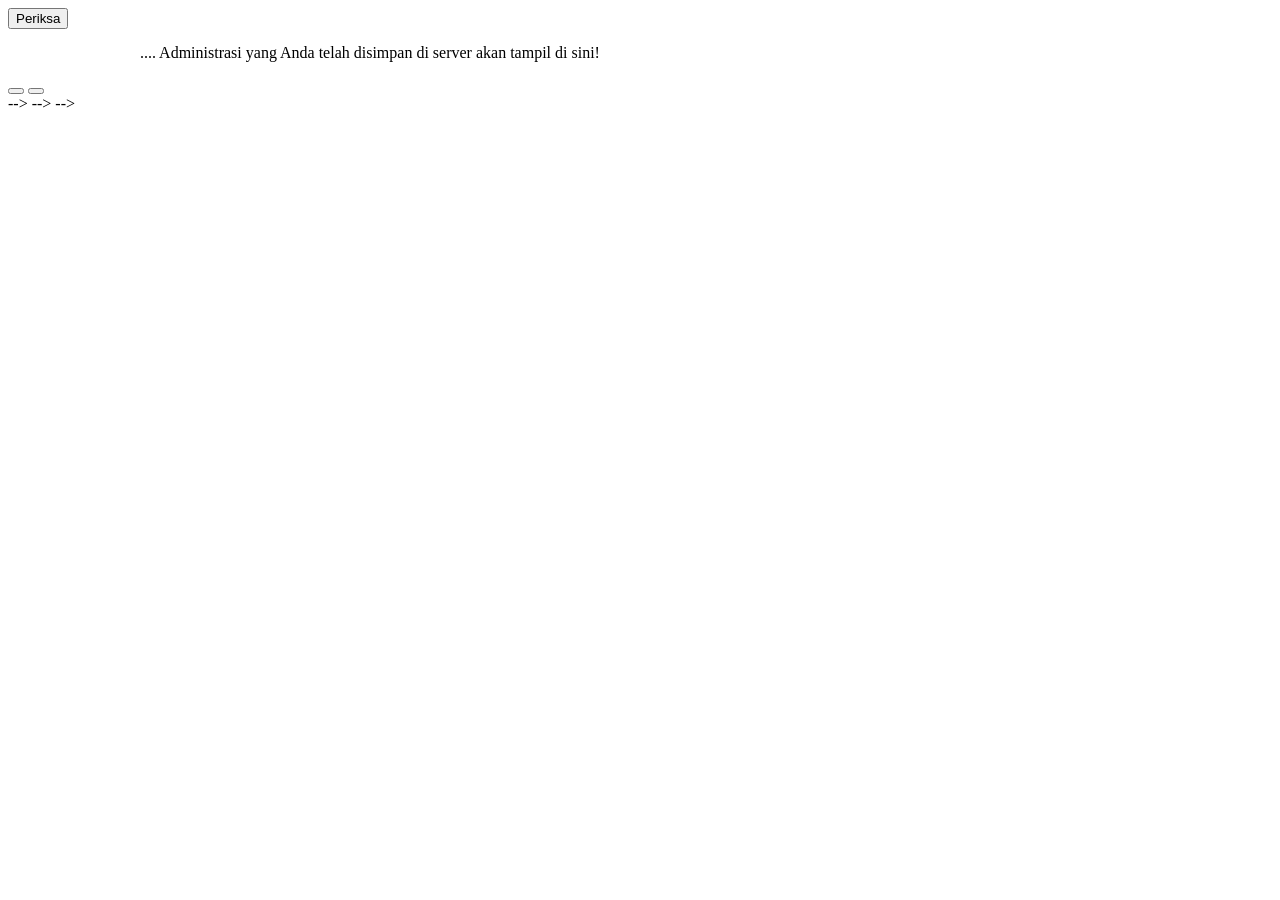
<file: tes.html>
<div class="w3-row-padding">
  <div class="w3-col l2 s12 m12">
      <button class="warnaeka w3-btn w3-round-large kliklihatsimpanprosem w3-tiny" onclick="dataadmsimpananguru('prosem','page_prosemsimpan')">Periksa</button>
  </div>
  <div class="w3-col l7 s12 m12 w3-tiny">
      <div class="w3-border ket_resultprosemsimpananguru result_hapus"></div>
      <div class="w3-bar page_prosemsimpan w3-centerw w3-tiny result_hapus"></div>
  </div>
</div>
<div class="resultprosemsimpananguru w3-card-2 w3-padding result_hapus w3-white" style="max-width:1000px;margin:15px auto">
  .... Administrasi yang Anda telah disimpan di server akan tampil di sini!
</div>
<div class="w3-border w3-center">
  <button onclick="printadm('resultprosemsimpananguru',false)" class=" w3-button w3-blue w3-hover-green w3-round-large" title="Cetak Program Semester"><i class="fa fa-print"></i></button>
  <button onclick="alert('Administrasi untuk laporan supervisi harusnya berupa file yang telah ditandatangani baik dalam bentuk poto atau dokumen yang diunggah')" class=" w3-button w3-blue w3-hover-green w3-round-large" title="Jadikan Bahan Supervisi"><i class="fa fa-database"></i></button>
</div>

<!-- <!DOCTYPE html>
<html>
<head>
<meta name="viewport" content="width=device-width, initial-scale=1">
<style>
#overlay {
  position: fixed;
  display: none;
  width: 10%;
  height: 10%;
  
  background-color: rgba(0,0,0,0.5);
  z-index: 2;
  cursor: pointer;
}
</style>
</head>
<body>

<div id="overlay" onclick="off()"></div>
<button onclick="on(event)">Turn on overlay effect</button>
<div style="padding:20px">
  <h2>Overlay</h2>
  <p>Add an overlay effect to the page content (100% width and height with a black background color with 50% opacity).</p>
  <button onclick="on(event)">Turn on overlay effect</button>
</div>

<script>
function on(event) {
	let ttop = event.target.offsetTop;
    let lleft = event.target.offsetWidth ;
  document.getElementById("overlay").style.display = "block";
  document.getElementById("overlay").style.left = lleft +"px";
  document.getElementById("overlay").style.top = ttop +"px";
  document.getElementById("overlay").innerHTML = lleft + " " + ttop
}

function off() {
  document.getElementById("overlay").style.display = "none";
}
</script>

</body>
</html>

<!-- 

<!-- <!DOCTYPE html>
<html lang="en">
<head>
  <meta charset="UTF-8">
  <meta http-equiv="X-UA-Compatible" content="IE=edge">
  <meta name="viewport" content="width=device-width, initial-scale=1.0">
  <title>TESS DROPDOWN</title>
  <link rel="stylesheet" href="/css/w3.css">
  <link rel="stylesheet" href="/css/w3-theme-blue-grey.css">
  <link rel="stylesheet" href="/css/css_timeline.css">
  <link rel="stylesheet" href="/css/stylegurukelas.css">
  <link rel="stylesheet" href="/css/firststyle.css">
  <link rel="stylesheet" href="https://fonts.googleapis.com/css?family=Lobster">
  <link rel="stylesheet" href="https://fonts.googleapis.com/css?family=Raleway">
  <link rel="stylesheet" href="https://cdnjs.cloudflare.com/ajax/libs/font-awesome/4.7.0/css/font-awesome.min.css">
<style>
  .pecahan{
    position: relative;
  }
  .pembilang{
    display: inline-block;
    position: relative;
    top:-10px;
    
  }
  .penyebut{
    display: inline-block;
    position: absolute;
    bottom:-20px;
    
  }
  /* ///// versi lain */
  .math-box {
  display: inline-block;
}
.math-box .vstack {
  display: inline-block;
  position: relative;
}
.math-box .vstack > div {
  position: relative;
  text-align: center;
  height: 0;
}
.math-box .baseline-fix {
  display: inline-table;
  table-layout: fixed;
}
.math-box .frac-line {
  width: 100%;
  display: inline-block;
}
.math-box .frac-line:before {
  display: block;
  border-bottom-style: solid;
  border-bottom-width: 1px;
  content: "";
}
.math-box .frac-line:after {
  display: block;
  margin-top: -1px;
  border-bottom-style: solid;
  border-bottom-width: 0.04em;
  content: "";
}
.math-box .strut {
  display: inline-block; 
  height: 2.008em; vertical-align: -0.686em;
}
/* versi lain lagi! */
div.q {
  position: relative;
  float: left;
  height: 2em;
  padding: 0.75em 0 0.75em 0;
}
div.frac {
  margin: 0 5px;
  display: inline-block;
  text-align: center;
  float: left;
}
div.numer {
  border-bottom: 1px solid black;
}
div.denom {
  border-top: 1px solid black;
}
</style>

</head>
<body>
  <div class="w3-container w3-border">
    <div class="w3-content">

      <div class="w3-dropdown-hover">
        DROPDOWN
        <div class="w3-dropdown-content">
          <button class="w3-button">BUTON</button>
          <button class="w3-button">BUTON</button>
          <button class="w3-button">BUTON</button>
         
          <div class="w3-clear"></div>
          <div class="w3-content">
              
          </div>
          <!-- <div class="w3-content">
            <span class="math-box">
              <span class="strut"></span>
               <span class="vstack">
                 <div style="top: 0.686em;">8d</div>
                 <div style="top: -0.23em;">
                   <span class="frac-line"></span>
                  </div>
                 <div style="top: -0.677em;">1234</div>
              <span class="baseline-fix"></span>
              </span>
             </span>
          </iv>
        </div> -->
      <!-- </div>
      
    </div>
    <div class="w3-content">
      <div class="q">Ini saya bikin teks dan ini adalah pecahannya:</div>
      <div class="frac">
          <div class="numer"><span contenteditable="true" title ="Masukkan angka pembilang">pembilang</span></div>
          <div class="denom"><span contenteditable="true" title ="Masukkan angka pembilang">penyebut</span></div>
      </div> 
      <div class="q"> kemudian saya ketik lagi, ini pasti ganti baris</div>
    </div>
    <div class="w3-clear"></div>
    <div class="w3-content">
      <div class="q">Ini saya bikin teks dan ini adalah pecahan campuran:</div>
      <div class="q">3</div>
        <div class="frac">
          <div class="numer"><span contenteditable="true" title ="Masukkan angka pembilang">2</span></div>
          <div class="denom"><span contenteditable="true" title ="Masukkan angka pembilang">5</span></div>
        </div> 
      
      
    </div>
    <div class="w3-clear"></div>
    <div class="w3-content">
      Dan ini saya buat untuk akar n = <span style="position:relative;top: -10px;left:6px">n</span><span>&#8730;</span><span style="top:2px;left: -1px;padding:0 2px ;position:relative;border-top:1px solid black">angka angka angka</span>
    </div>
    <div class="w3-content">
      Ini contoh dengan script math:
      <math>
        <mfrac bevelled="true">
           <mfrac>
              <mi> a </mi>
              <mi> b </mi>
           </mfrac>
           <mfrac>
              <mi> c </mi>
              <mi> d </mi>
           </mfrac>
        </mfrac>
      </math>
      
    </div>
  </div>
</body>
</html>
 -->


<!-- <!doctype html>
<html>
<head>
<title>Rich Text Editor</title>
<script type="text/javascript">
var oDoc, sDefTxt;

function initDoc() {
  oDoc = document.getElementById("textBox");
  sDefTxt = oDoc.innerHTML;
  if (document.compForm.switchMode.checked) { setDocMode(true); }
}

function formatDoc(sCmd, sValue) {
  if (validateMode()) { document.execCommand(sCmd, false, sValue); oDoc.focus(); }
}

function validateMode() {
  if (!document.compForm.switchMode.checked) { return true ; }
  alert("Uncheck \"Show HTML\".");
  oDoc.focus();
  return false;
}

function setDocMode(bToSource) {
  var oContent;
  if (bToSource) {
    oContent = document.createTextNode(oDoc.innerHTML);
    oDoc.innerHTML = "";
    var oPre = document.createElement("pre");
    oDoc.contentEditable = false;
    oPre.id = "sourceText";
    oPre.contentEditable = true;
    oPre.style="word-wrap: break-word;";
    oPre.appendChild(oContent);
    oDoc.appendChild(oPre);
    document.execCommand("defaultParagraphSeparator", false, "div");
  } else {
    if (document.all) {
      oDoc.innerHTML = oDoc.innerText;
    } else {
      oContent = document.createRange();
      oContent.selectNodeContents(oDoc.firstChild);
      oDoc.innerHTML = oContent.toString();
    }
    oDoc.contentEditable = true;
  }
  oDoc.focus();
}

function printDoc() {
  if (!validateMode()) { return; }
  var oPrintWin = window.open("","_blank","width=450,height=470,left=400,top=100,menubar=yes,toolbar=no,location=no,scrollbars=yes");
  oPrintWin.document.open();
  oPrintWin.document.write("<!doctype html><html><head><title>Print<\/title><\/head><body onload=\"print();\">" + oDoc.innerHTML + "<\/body><\/html>");
  oPrintWin.document.close();
}
</script>
<style type="text/css">
.intLink { cursor: pointer; }
img.intLink { border: 0; }
#toolBar1 select { font-size:10px; }
#textBox {
  width: 540px;
  height: 200px;
  border: 1px #000000 solid;
  padding: 12px;
  overflow: scroll;
  
}
#textBox #sourceText {
  padding: 0;
  margin: 0;
  min-width: 498px;
  min-height: 200px;
  word-wrap: break-word;
}

#editMode label { cursor: pointer; }
.dropbtn {
  background-color: #4CAF50;
  color: white;
  padding: 16px;
  font-size: 16px;
  border: none;
  cursor: pointer;
}

.dropdown {
  position: relative;
  display: inline-block;
}

.dropdown-content {
  display: none;
  position: absolute;
  background-color: #f9f9f9;
  min-width: 160px;
  box-shadow: 0px 8px 16px 0px rgba(0,0,0,0.2);
  z-index: 1;
}

.dropdown-content a {
  color: black;
  padding: 12px 16px;
  text-decoration: none;
  display: block;
}

.dropdown-content a:hover {background-color: #f1f1f1}

.dropdown:hover .dropdown-content {
  display: block;
}

.dropdown:hover .dropbtn {
  background-color: #3e8e41;
}
</style>

<div class="dropdown">
  <span>Mouse over me</span>
  <div class="dropdown-content">
    <p>Hello World!</p>
  </div>
</div>
</style>
</head>
<body onload="initDoc();">
<form name="compForm" method="post" action="sample.php" onsubmit="if(validateMode()){this.myDoc.value=oDoc.innerHTML;return true;}return false;">
<input type="text" name="myDoc">
<div id="toolBar1">
<select onchange="formatDoc('formatblock',this[this.selectedIndex].value);this.selectedIndex=0;">
<option selected>- formatting -</option>
<option value="h1">Title 1 &lt;h1&gt;</option>
<option value="h2">Title 2 &lt;h2&gt;</option>
<option value="h3">Title 3 &lt;h3&gt;</option>
<option value="h4">Title 4 &lt;h4&gt;</option>
<option value="h5">Title 5 &lt;h5&gt;</option>
<option value="h6">Subtitle &lt;h6&gt;</option>
<option value="p">Paragraph &lt;p&gt;</option>
<option value="pre">Preformatted &lt;pre&gt;</option>
</select>
<select onchange="formatDoc('fontname',this[this.selectedIndex].value);this.selectedIndex=0;">
<option class="heading" selected>- font -</option>
<option>Arial</option>
<option>Arial Black</option>
<option>Courier New</option>
<option>Times New Roman</option>
</select>
<select onchange="formatDoc('fontsize',this[this.selectedIndex].value);this.selectedIndex=0;">
<option class="heading" selected>- size -</option>
<option value="1">Very small</option>
<option value="2">A bit small</option>
<option value="3">Normal</option>
<option value="4">Medium-large</option>
<option value="5">Big</option>
<option value="6">Very big</option>
<option value="7">Maximum</option>
</select>
<select onchange="formatDoc('forecolor',this[this.selectedIndex].value);this.selectedIndex=0;">
<option class="heading" selected>- color -</option>
<option value="red">Red</option>
<option value="blue">Blue</option>
<option value="green">Green</option>
<option value="black">Black</option>
</select>
<select onchange="formatDoc('backcolor',this[this.selectedIndex].value);this.selectedIndex=0;">
<option class="heading" selected>- background -</option>
<option value="red">Red</option>
<option value="green">Green</option>
<option value="black">Black</option>
</select>


</div>
<div id="toolBar2">
<img class="intLink" title="Clean" onclick="if(validateMode()&&confirm('Are you sure?')){oDoc.innerHTML=sDefTxt};" src="[data-uri]" />
<img class="intLink" title="Print" onclick="printDoc();" src="[data-uri]">
<img class="intLink" title="Undo" onclick="formatDoc('undo');" src="[data-uri]" />
<img class="intLink" title="Redo" onclick="formatDoc('redo');" src="[data-uri]" />
<img class="intLink" title="Remove formatting" onclick="formatDoc('removeFormat')" src="[data-uri]">
<img class="intLink" title="Bold" onclick="formatDoc('bold');" src="[data-uri]" />
<img class="intLink" title="Italic" onclick="formatDoc('italic');" src="[data-uri]" />
<img class="intLink" title="Underline" onclick="formatDoc('underline');" src="[data-uri]" />
<img class="intLink" title="Left align" onclick="formatDoc('justifyleft');" src="[data-uri]" />
<img class="intLink" title="Center align" onclick="formatDoc('justifycenter');" src="[data-uri]" />
<img class="intLink" title="Right align" onclick="formatDoc('justifyright');" src="[data-uri]" />
<img class="intLink" title="Numbered list" onclick="formatDoc('insertorderedlist');" src="[data-uri]" />
<img class="intLink" title="Dotted list" onclick="formatDoc('insertunorderedlist');" src="[data-uri]" />
<img class="intLink" title="Quote" onclick="formatDoc('formatblock','blockquote');" src="[data-uri]" />
<img class="intLink" title="Delete indentation" onclick="formatDoc('outdent');" src="[data-uri]" />
<img class="intLink" title="Add indentation" onclick="formatDoc('indent');" src="[data-uri]" />
<img class="intLink" title="Hyperlink" onclick="var sLnk=prompt('Write the URL here','http:\/\/');if(sLnk&&sLnk!=''&&sLnk!='http://'){formatDoc('createlink',sLnk)}" src="[data-uri]" />
<img class="intLink" title="Cut" onclick="formatDoc('cut');" src="[data-uri]" />
<img class="intLink" title="Copy" onclick="formatDoc('copy');" src="[data-uri]" />
<img class="intLink" title="Paste" onclick="formatDoc('paste');" src="[data-uri]" />
</div>
<div class="dropdown">
  <button class="dropbtn">Dropdown</button>
  <div class="dropdown-content">
  <a href="#">Link 1</a>
  <a href="#">Link 2</a>
  <a href="#">Link 3</a>
  </div> 
</div>
<div id="textBox" contenteditable="true"><p>Lorem ipsum</p></div>
<p id="editMode"><input type="checkbox" name="switchMode" id="switchBox" onchange="setDocMode(this.checked);" /> <label for="switchBox">Show HTML</label></p>
<p><input type="submit" value="Send" /></p>
</form>
</body>

</html>
 -->

<!-- <!DOCTYPE html>
<html lang="en">
<head>
    <meta charset="UTF-8">
    <meta http-equiv="X-UA-Compatible" content="IE=edge">
    <meta name="viewport" content="width=device-width, initial-scale=1.0">
    <title>Document</title>
    <style>
        #star-six {
  width: 0;
  height: 0;
  border-left: 50px solid transparent;
  border-right: 50px solid transparent;
  border-bottom: 100px solid red;
  position: relative;
}
#star-six:after {
  width: 0;
  height: 0;
  border-left: 50px solid transparent;
  border-right: 50px solid transparent;
  border-top: 100px solid red;
  position: absolute;
  content: "";
  top: 30px;
  left: -50px;
}
/* hexagon */
#hexagon {
  width: 100px;
  height: 57.735px;
  background: red;
  position: relative;
  margin-top:60px;
}
#hexagon::before {
  content: "";
  position: absolute;
  top: -28.8675px;
  left: 0;
  width: 0;
  height: 0;
  border-left: 50px solid transparent;
  border-right: 50px solid transparent;
  border-bottom: 28.8675px solid red;
}
#hexagon::after {
  content: "";
  position: absolute;
  bottom: -28.8675px;
  left: 0;
  width: 0;
  height: 0;
  border-left: 50px solid transparent;
  border-right: 50px solid transparent;
  border-top: 28.8675px solid red;
}
/* panah kiri */
#triangle-left {
      width: 0;
      height: 0;
      border-top: 50px solid transparent;
      border-right: 100px solid red;
      border-bottom: 50px solid transparent;
      
    }
#pointer {
  width: 200px;
  height: 40px;
  position: relative;
  background: red;
  text-align: center;
  vertical-align: middle;
}

/* Panah logo */
#pointer:after {
  content: "";
  position: absolute;
  left: 0;
  bottom: 0;
  width: 0;
  height: 0;
  border-left: 20px solid white;
  border-top: 20px solid transparent;
  border-bottom: 20px solid transparent;
}
#pointer:before {
  content: "";
  position: absolute;
  right: -20px;
  bottom: 0;
  width: 0;
  height: 0;
  border-left: 20px solid red;
  border-top: 20px solid transparent;
  border-bottom: 20px solid transparent;
}    
.rppa4 {
    height: 642px;

}
#flag {
      width: 110px;
      height: 56px;
      box-sizing: content-box;
      padding-top: 15px;
      position: relative;
      /* background: rgb(0, 247, 255); */
      color: white;
      font-size: 11px;
      letter-spacing: 0.2em;
      text-align: center;
      text-transform: uppercase;
      font-weight: bold;
    }
    #flag:after {
      content: "";
      position: absolute;
      left: 0;
      bottom: 0;
      width: 0;
      height: 0;
      border-bottom: 13px solid #eee;
      border-left: 55px solid transparent;
      border-right: 55px solid transparent;
    }
    </style>
    <link rel="stylesheet" href="https://www.w3schools.com/w3css/4/w3.css">
    <link rel="stylesheet" href="https://fonts.googleapis.com/css?family=Raleway">
    <link rel="preload" href="https://cdnjs.cloudflare.com/ajax/libs/font-awesome/4.7.0/css/font-awesome.min.css"
      as="style" onload="this.onload=null;this.rel='stylesheet'" prefetech>
      
</head>
<body>
  
    <div class="w3-container w3-border w3-center">
        <div class="w3-row w3-border ">
            <div class="w3-col l2 w3-border rppa4">Ini Untuk Identitas
                <div id="flag" class="w3-blue">IDENTITAS SEKOLAH</div>

            </div>
            <div class="w3-col l7 w3-border rppa4">Ini Untuk ISI</div>
        </div>
    </div>
    
</body>
</html> --> --> --> -->
</file>
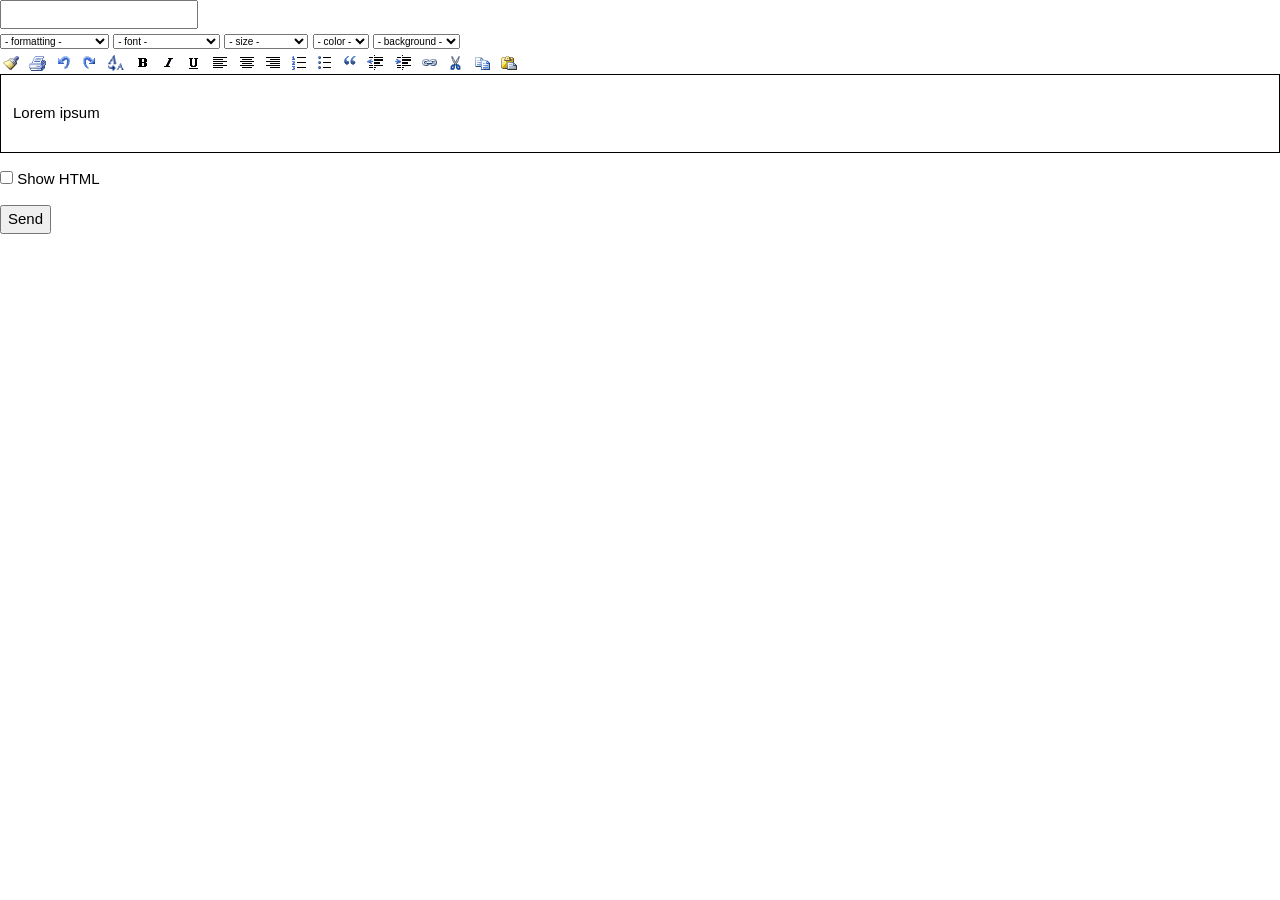
<file: texteditor.html>
<!doctype html>
<html>
    <head>
       <style type="text/css">
            #edt {
                padding: 2px;
                width: 100%;
                height: 500px;
                border: 1px solid black;
                overflow: scroll;
            }
    </style>
       <link rel="stylesheet" href="/css/w3.css">
       <link rel="stylesheet" href="/css/w3-theme-blue-grey.css">
       <link rel="stylesheet" href="/css/css_timeline.css">
       <link rel="stylesheet" href="/css/stylegurukelas.css">
       <link rel="stylesheet" href="/css/firststyle.css">
       <link rel="stylesheet" href="https://fonts.googleapis.com/css?family=Lobster">
       <link rel="stylesheet" href="https://fonts.googleapis.com/css?family=Raleway">
       <link rel="stylesheet" href="https://cdnjs.cloudflare.com/ajax/libs/font-awesome/4.7.0/css/font-awesome.min.css">
       <script type="text/javascript">
        var oDoc, sDefTxt;
        
        function initDoc() {
          oDoc = document.getElementById("textBox");
          sDefTxt = oDoc.innerHTML;
          enableImageResizeInDiv("textBox")
          if (document.compForm.switchMode.checked) { setDocMode(true); }
        }
        
        function formatDoc(sCmd, sValue) {
          if (validateMode()) { document.execCommand(sCmd, false, sValue); oDoc.focus(); }
        }
        
        function validateMode() {
          if (!document.compForm.switchMode.checked) { return true ; }
          alert("Uncheck \"Show HTML\".");
          oDoc.focus();
          return false;
        }
        
        function setDocMode(bToSource) {
          var oContent;
          if (bToSource) {
            oContent = document.createTextNode(oDoc.innerHTML);
            oDoc.innerHTML = "";
            var oPre = document.createElement("pre");
            oDoc.contentEditable = false;
            oPre.id = "sourceText";
            oPre.contentEditable = true;
            oPre.style="word-wrap: break-word;";
            oPre.appendChild(oContent);
            oDoc.appendChild(oPre);
            document.execCommand("defaultParagraphSeparator", false, "div");
          } else {
            if (document.all) {
              oDoc.innerHTML = oDoc.innerText;
            } else {
              oContent = document.createRange();
              oContent.selectNodeContents(oDoc.firstChild);
              oDoc.innerHTML = oContent.toString();
            }
            oDoc.contentEditable = true;
          }
          oDoc.focus();
        }
        
        function printDoc() {
          if (!validateMode()) { return; }
          var oPrintWin = window.open("","_blank","width=450,height=470,left=400,top=100,menubar=yes,toolbar=no,location=no,scrollbars=yes");
          oPrintWin.document.open();
          oPrintWin.document.write("<!doctype html><html><head><title>Print<\/title><\/head><body onload=\"print();\">" + oDoc.innerHTML + "<\/body><\/html>");
          oPrintWin.document.close();
        }
        </script>
        <style type="text/css">
        .intLink { cursor: pointer; }
        img.intLink { border: 0; }
        #toolBar1 select { font-size:10px; }
        #textBox {
         
          border: 1px #000000 solid;
          padding: 12px;
          overflow: scroll;
          
        }
        #textBox #sourceText, #textBox #sourceText p{
          padding: 0;
          margin: 0;
         width:inherit;
          word-wrap: break-word;
        }
        
        #editMode label { cursor: pointer; }
        </style>
        <script>
        function enableImageResizeInDiv(id) {
                    if (!(/chrome/i.test(navigator.userAgent) && /google/i.test(window.navigator.vendor))) {
                        return;
                    }
                    var editor = document.getElementById(id);
                    var resizing = false;
                    var currentImage;
                    var createDOM = function (elementType, className, styles) {
                        let ele = document.createElement(elementType);
                        ele.className = className;
                        setStyle(ele, styles);
                        return ele;
                    };
                    var setStyle = function (ele, styles) {
                        for (key in styles) {
                            ele.style[key] = styles[key];
                        }
                        return ele;
                    };
                    var removeResizeFrame = function () {
                        document.querySelectorAll(".resize-frame,.resizer").forEach((item) => item.parentNode.removeChild(item));
                    };
                    var offset = function offset(el) {
                        const rect = el.getBoundingClientRect(),
                        scrollLeft = window.pageXOffset || document.documentElement.scrollLeft,
                        scrollTop = window.pageYOffset || document.documentElement.scrollTop;
                        return { top: rect.top + scrollTop, left: rect.left + scrollLeft }
                    };
                    var clickImage = function (img) {
                        removeResizeFrame();
                        currentImage = img;
                        const imgHeight = img.offsetHeight;
                        const imgWidth = img.offsetWidth;
                        const imgPosition = { top: img.offsetTop, left: img.offsetLeft };
                        const editorScrollTop = editor.scrollTop;
                        const editorScrollLeft = editor.scrollLeft;
                        const top = imgPosition.top - editorScrollTop - 1;
                        const left = imgPosition.left - editorScrollLeft - 1;
            
                        editor.append(createDOM('span', 'resize-frame', {
                            margin: '10px',
                            position: 'absolute',
                            top: (top + imgHeight - 10) + 'px',
                            left: (left + imgWidth - 10) + 'px',
                            border: 'solid 3px blue',
                            width: '6px',
                            height: '6px',
                            cursor: 'se-resize',
                            zIndex: 1
                        }));
            
                        editor.append(createDOM('span', 'resizer top-border', {
                            position: 'absolute',
                            top: (top) + 'px',
                            left: (left) + 'px',
                            border: 'dashed 1px grey',
                            width: imgWidth + 'px',
                            height: '0px'
                        }));
            
                        editor.append(createDOM('span', 'resizer left-border', {
                            position: 'absolute',
                            top: (top) + 'px',
                            left: (left) + 'px',
                            border: 'dashed 1px grey',
                            width: '0px',
                            height: imgHeight + 'px'
                        }));
            
                        editor.append(createDOM('span', 'resizer right-border', {
                            position: 'absolute',
                            top: (top) + 'px',
                            left: (left + imgWidth) + 'px',
                            border: 'dashed 1px grey',
                            width: '0px',
                            height: imgHeight + 'px'
                        }));
            
                        editor.append(createDOM('span', 'resizer bottom-border', {
                            position: 'absolute',
                            top: (top + imgHeight) + 'px',
                            left: (left) + 'px',
                            border: 'dashed 1px grey',
                            width: imgWidth + 'px',
                            height: '0px'
                        }));
            
                        document.querySelector('.resize-frame').onmousedown = () => {
                            resizing = true;
                            return false;
                        };
            
                        editor.onmouseup = () => {
                            if (resizing) {
                                currentImage.style.width = document.querySelector('.top-border').offsetWidth + 'px';
                                currentImage.style.height = document.querySelector('.left-border').offsetHeight + 'px';
                                refresh();
                                currentImage.click();
                                resizing = false;
                            }
                        };
            
                        editor.onmousemove = (e) => {
                            if (currentImage && resizing) {
                                let height = e.pageY - offset(currentImage).top;
                                let width = e.pageX - offset(currentImage).left;
                                height = height < 1 ? 1 : height;
                                width = width < 1 ? 1 : width;
                                const top = imgPosition.top - editorScrollTop - 1;
                                const left = imgPosition.left - editorScrollLeft - 1;
                                setStyle(document.querySelector('.resize-frame'), {
                                    top: (top + height - 10) + 'px',
                                    left: (left + width - 10) + "px"
                                });
            
                                setStyle(document.querySelector('.top-border'), { width: width + "px" });
                                setStyle(document.querySelector('.left-border'), { height: height + "px" });
                                setStyle(document.querySelector('.right-border'), {
                                    left: (left + width) + 'px',
                                    height: height + "px"
                                });
                                setStyle(document.querySelector('.bottom-border'), {
                                    top: (top + height) + 'px',
                                    width: width + "px"
                                });
                            }
                            return false;
                        };
                    };
                    var bindClickListener = function () {
                        editor.querySelectorAll('img').forEach((img, i) => {
                            img.onclick = (e) => {
                                if (e.target === img) {
                                    clickImage(img);
                                }
                            };
                        });
                    };
                    var refresh = function () {
                        bindClickListener();
                        removeResizeFrame();
                        if (!currentImage) {
                            return;
                        }
                        var img = currentImage;
                        var imgHeight = img.offsetHeight;
                        var imgWidth = img.offsetWidth;
                        var imgPosition = { top: img.offsetTop, left: img.offsetLeft };
                        var editorScrollTop = editor.scrollTop;
                        var editorScrollLeft = editor.scrollLeft;
                        const top = imgPosition.top - editorScrollTop - 1;
                        const left = imgPosition.left - editorScrollLeft - 1;
            
                        editor.append(createDOM('span', 'resize-frame', {
                            position: 'absolute',
                            top: (top + imgHeight) + 'px',
                            left: (left + imgWidth) + 'px',
                            border: 'solid 2px red',
                            width: '6px',
                            height: '6px',
                            cursor: 'se-resize',
                            zIndex: 1
                        }));
            
                        editor.append(createDOM('span', 'resizer', {
                            position: 'absolute',
                            top: (top) + 'px',
                            left: (left) + 'px',
                            border: 'dashed 1px grey',
                            width: imgWidth + 'px',
                            height: '0px'
                        }));
            
                        editor.append(createDOM('span', 'resizer', {
                            position: 'absolute',
                            top: (top) + 'px',
                            left: (left + imgWidth) + 'px',
                            border: 'dashed 1px grey',
                            width: '0px',
                            height: imgHeight + 'px'
                        }));
            
                        editor.append(createDOM('span', 'resizer', {
                            position: 'absolute',
                            top: (top + imgHeight) + 'px',
                            left: (left) + 'px',
                            border: 'dashed 1px grey',
                            width: imgWidth + 'px',
                            height: '0px'
                        }));
                    };
                    var reset = function () {
                        if (currentImage != null) {
                            currentImage = null;
                            resizing = false;
                            removeResizeFrame();
                        }
                        bindClickListener();
                    };
                    editor.addEventListener('scroll', function () {
                        reset();
                    }, false);
                    editor.addEventListener('mouseup', function (e) {
                        if (!resizing) {
                            const x = (e.x) ? e.x : e.clientX;
                            const y = (e.y) ? e.y : e.clientY;
                            let mouseUpElement = document.elementFromPoint(x, y);
                            if (mouseUpElement) {
                                let matchingElement = null;
                                if (mouseUpElement.tagName === 'IMG') {
                                    matchingElement = mouseUpElement;
                                }
                                if (!matchingElement) {
                                    reset();
                                } else {
                                    clickImage(matchingElement);
                                }
                            }
                        }
                    });
                }
                //enableImageResizeInDiv('edt');
         function ons(){
            if(validateMode()){this.myDoc.value=oDoc.innerHTML;return true;}return false;
         }
        </script>
                </head>

                <body onload="initDoc()">
                    <form name="compForm" method="post" action="sample.php" onsubmit="ons()">
                    <input type="text" name="myDoc">
                    <div id="toolBar1">
                    <select onchange="formatDoc('formatblock',this[this.selectedIndex].value);this.selectedIndex=0;">
                    <option selected>- formatting -</option>
                    <option value="h1">Title 1 &lt;h1&gt;</option>
                    <option value="h2">Title 2 &lt;h2&gt;</option>
                    <option value="h3">Title 3 &lt;h3&gt;</option>
                    <option value="h4">Title 4 &lt;h4&gt;</option>
                    <option value="h5">Title 5 &lt;h5&gt;</option>
                    <option value="h6">Subtitle &lt;h6&gt;</option>
                    <option value="p">Paragraph &lt;p&gt;</option>
                    <option value="pre">Preformatted &lt;pre&gt;</option>
                    </select>
                    <select onchange="formatDoc('fontname',this[this.selectedIndex].value);this.selectedIndex=0;">
                    <option class="heading" selected>- font -</option>
                    <option>Arial</option>
                    <option>Arial Black</option>
                    <option>Courier New</option>
                    <option>Times New Roman</option>
                    </select>
                    <select onchange="formatDoc('fontsize',this[this.selectedIndex].value);this.selectedIndex=0;">
                    <option class="heading" selected>- size -</option>
                    <option value="1">Very small</option>
                    <option value="2">A bit small</option>
                    <option value="3">Normal</option>
                    <option value="4">Medium-large</option>
                    <option value="5">Big</option>
                    <option value="6">Very big</option>
                    <option value="7">Maximum</option>
                    </select>
                    <select onchange="formatDoc('forecolor',this[this.selectedIndex].value);this.selectedIndex=0;">
                    <option class="heading" selected>- color -</option>
                    <option value="red">Red</option>
                    <option value="blue">Blue</option>
                    <option value="green">Green</option>
                    <option value="black">Black</option>
                    </select>
                    <select onchange="formatDoc('backcolor',this[this.selectedIndex].value);this.selectedIndex=0;">
                    <option class="heading" selected>- background -</option>
                    <option value="red">Red</option>
                    <option value="green">Green</option>
                    <option value="black">Black</option>
                    </select>
                    </div>
                    <div id="toolBar2">
                    <img class="intLink" title="Clean" onclick="if(validateMode()&&confirm('Are you sure?')){oDoc.innerHTML=sDefTxt};" src="[data-uri]" />
                    <img class="intLink" title="Print" onclick="printDoc();" src="[data-uri]">
                    <img class="intLink" title="Undo" onclick="formatDoc('undo');" src="[data-uri]" />
                    <img class="intLink" title="Redo" onclick="formatDoc('redo');" src="[data-uri]" />
                    <img class="intLink" title="Remove formatting" onclick="formatDoc('removeFormat')" src="[data-uri]">
                    <img class="intLink" title="Bold" onclick="formatDoc('bold');" src="[data-uri]" />
                    <img class="intLink" title="Italic" onclick="formatDoc('italic');" src="[data-uri]" />
                    <img class="intLink" title="Underline" onclick="formatDoc('underline');" src="[data-uri]" />
                    <img class="intLink" title="Left align" onclick="formatDoc('justifyleft');" src="[data-uri]" />
                    <img class="intLink" title="Center align" onclick="formatDoc('justifycenter');" src="[data-uri]" />
                    <img class="intLink" title="Right align" onclick="formatDoc('justifyright');" src="[data-uri]" />
                    <img class="intLink" title="Numbered list" onclick="formatDoc('insertorderedlist');" src="[data-uri]" />
                    <img class="intLink" title="Dotted list" onclick="formatDoc('insertunorderedlist');" src="[data-uri]" />
                    <img class="intLink" title="Quote" onclick="formatDoc('formatblock','blockquote');" src="[data-uri]" />
                    <img class="intLink" title="Delete indentation" onclick="formatDoc('outdent');" src="[data-uri]" />
                    <img class="intLink" title="Add indentation" onclick="formatDoc('indent');" src="[data-uri]" />
                    <img class="intLink" title="Hyperlink" onclick="var sLnk=prompt('Write the URL here','http:\/\/');if(sLnk&&sLnk!=''&&sLnk!='http://'){formatDoc('createlink',sLnk)}" src="[data-uri]" />
                    <img class="intLink" title="Cut" onclick="formatDoc('cut');" src="[data-uri]" />
                    <img class="intLink" title="Copy" onclick="formatDoc('copy');" src="[data-uri]" />
                    <img class="intLink" title="Paste" onclick="formatDoc('paste');" src="[data-uri]" />
                    </div>
                    <div id="textBox" contenteditable="true"><p>Lorem ipsum</p></div>
                    <p id="editMode"><input type="checkbox" name="switchMode" id="switchBox" onchange="setDocMode(this.checked);" /> <label for="switchBox">Show HTML</label></p>
                    <p><input type="submit" value="Send" /></p>
                    </form>

</body>
</html>
</file>
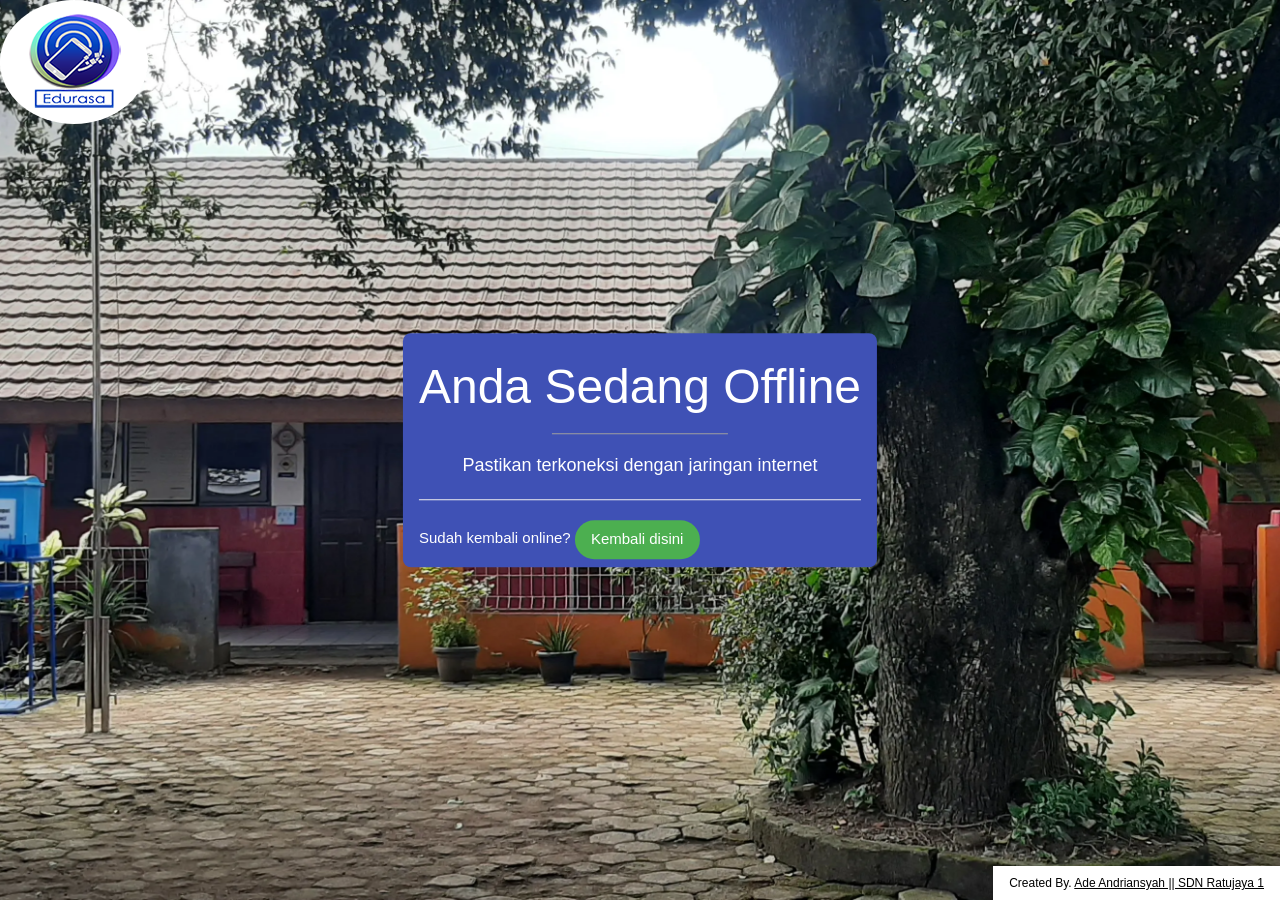
<file: user/offline.html>
<!DOCTYPE html>
<html lang="id_ID">
    <title>Edurasa</title>

    <meta charset="UTF-8">
    <meta name="viewport" content="width=device-width, initial-scale=1">
    <link href="/favicon.png" rel="shortcut icon" type="image/x-icon" />
    <meta name="description" content="Aplikasi Manajemen Berbasis Sekolah SDN Ratujaya 1">
    <link href="/img/lamaso.webp" rel="shortcut icon" type="image/x-icon" />
    
    <link href='#' hreflang='x-default' rel='alternate' />
    <meta content='en_US' property='og:locale' />
    <meta content='en_GB' property='og:locale:alternate' />
    <meta content='id_ID' property='og:locale:alternate' />
    <meta content='ll-cc' http-equiv='content-language' />

    <!-- meta tag sosial media     -->
    <meta property="og:url" content="https://edruasa.com" />
    <meta property="og:type" content="website" />
    <meta property="og:title" content="Edurasa" />
    <meta property="og:description" content="Sebuah Web Aplikasi Pembelajaran Jarak Jauh PT EKA CIPTA MULTITAMA" />
    <meta property="og:image" content="/img/lamaso.webp" />

    <meta name='twitter:card' content='summary' />
    <meta property='twitter:title' content='ELAMASO' />
    <meta property='twitter:url' content='https:://edurasa.com />
    <meta property='twitter:description' content="Sebuah Web Aplikasi Pembelajaran Jarak Jauh PT EKA CIPTA MULTITAMA" />
    <meta property="twitter:image" content="/img/lamaso.webp" />
    <!-- end meta tag sosial media     -->
    <link rel="stylesheet" href="/css/w3.css">
    <link rel="stylesheet" href="https://fonts.googleapis.com/css?family=Raleway">
    <link rel="preload" href="https://cdnjs.cloudflare.com/ajax/libs/font-awesome/4.7.0/css/font-awesome.min.css" as="style" onload="this.onload=null;this.rel='stylesheet'" prefetech>
    
    <link rel="stylesheet" href="/css/firststyle.css">
    <link rel="stylesheet" href="https://fonts.googleapis.com/css?family=Lobster&effect=shadow-multiple">
    <!-- <script src="https://code.jquery.com/jquery-3.5.1.min.js"
    integrity="sha256-9/aliU8dGd2tb6OSsuzixeV4y/faTqgFtohetphbbj0=" crossorigin="anonymous"></script> -->
    <script src="/idsekolah.js"></script>
    <link rel="manifest" href="/manifest.json">
    <!-- ios support-->
    <link rel="apple-touch-icon" href="/img/icons/pic96.png">
    <meta name="apple-mobile-web-app-status-bar" content="#ffffff">
    <meta name="theme-color" content="#ffffff">
    <style>
        body, html {height: 100%}
        .bgoffline {
            background-image: url('/img/bg_offline.webp');
            min-height: 100%;
            background-position: center;
            background-size: cover;
            
        }
    </style>
 
</head>

<body >
    <div class="bgoffline w3-display-container">
        <div class="w3-display-topleft w3-padding-large w3-xlarge w3-white w3-circle">
            <img src="/img/lamaso.webp" />
        </div>
        <div class="w3-display-middle w3-indigo w3-padding w3-round-large">
            <h1 class="w3-xxxlarge w3-animate-top w3-center">Anda Sedang Offline</h1>
            <hr class="w3-border-grey" style="margin:auto;width:40%">
            <p class="w3-large w3-center">Pastikan terkoneksi dengan jaringan internet</p>
            <hr>Sudah kembali online? <a href="/index.html" class="w3-button w3-green w3-round-xxlarge">Kembali disini</a>
        </div>
        <div class="w3-display-bottomright w3-padding w3-white w3-small">
            Created By. <a href="https://sdnratujaya1.net" target="_blank">Ade Andriansyah || SDN Ratujaya 1</a>
        </div>
    </div>
</body>
</html>
</file>
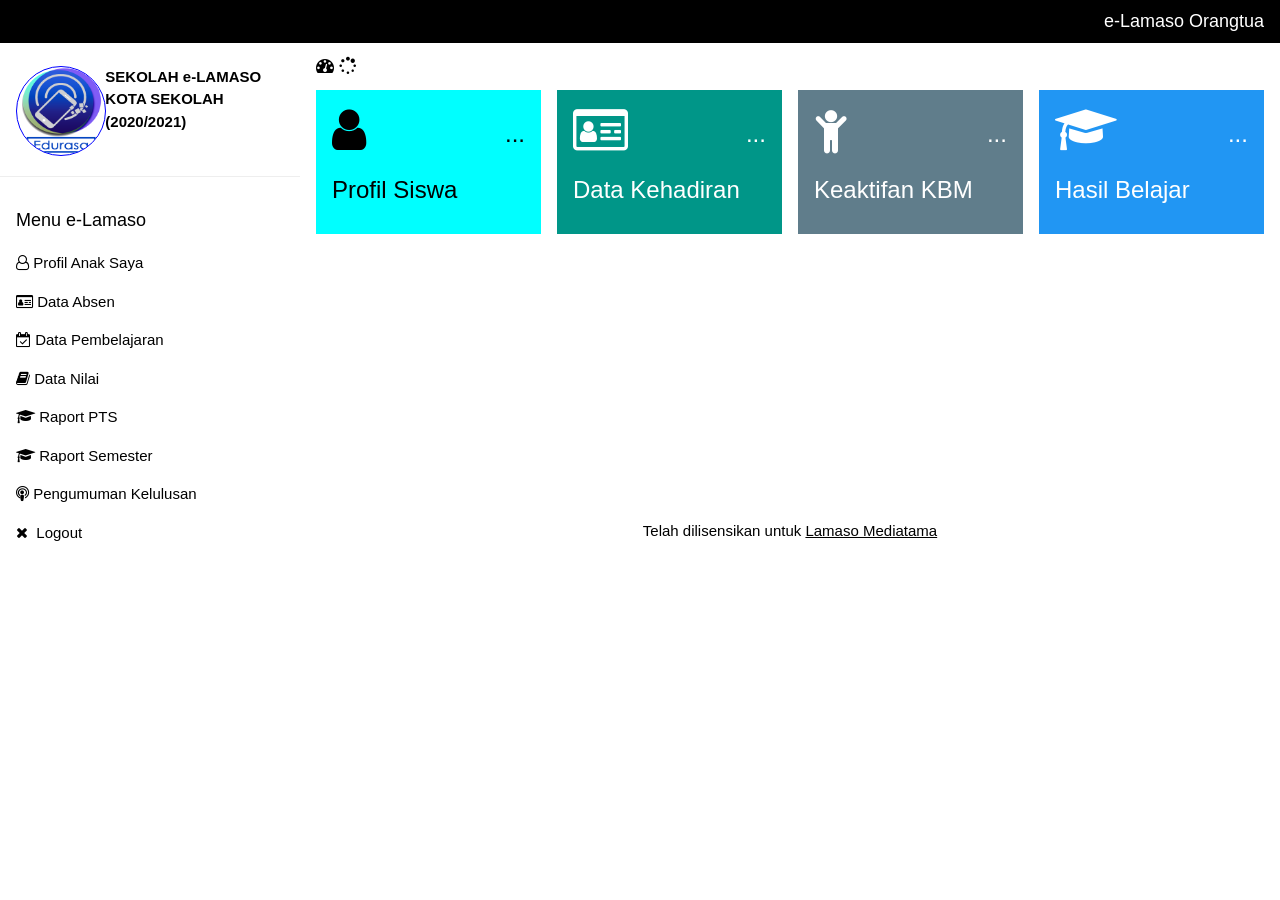
<file: user/orangtua.html>
<!DOCTYPE html>
<html lang="id">

<head>
    <title>e-LAMASO ORANGTUA</title>
    <meta charset="UTF-8">
    <meta name="viewport" content="width=device-width, initial-scale=1.0">
    <meta name="description"
        content="Aplikasi Pembelajaran Jarak Jauh (PJJ) selama Belajar di Rumah (BDR) untuk Orang Tua">
    <link href='/user/gmp.html' hreflang='x-default' rel='alternate' />
    <meta content='en_US' property='og:locale' />
    <meta content='en_GB' property='og:locale:alternate' />
    <meta content='id_ID' property='og:locale:alternate' />
    <meta content='ll-cc' http-equiv='content-language' />
    <link href="/img/lamaso.webp" rel="shortcut icon" type="image/x-icon" />

    <!-- meta tag sosial media     -->
    <meta property="og:url" content="/user/orangtua.html" />
    <meta property="og:type" content="website" />
    <meta property="og:title" content="e-LAMASO Siswa" />
    <meta property="og:description" content="Sebuah Web Aplikasi Pembelajaran Jarak Jauh dari Lamaso Mediatama" />
    <meta property="og:image" content="/img/lamaso.webp" />

    <meta name='twitter:card' content='summary' />
    <meta property='twitter:title' content='e-LAMASO Siswa' />
    <meta property='twitter:url' content='/user/orangtua.html' />
    <meta property='twitter:description' content="Sebuah Web Aplikasi Pembelajaran Jarak Jauh dari Lamaso Mediatama" />
    <meta property="twitter:image" content="/img/lamaso.webp" />
    <!-- end meta tag sosial media  entah   -->


    <link rel="stylesheet" href="/css/w3.css">

    <link rel="stylesheet" href="/css/w3-theme-blue-grey.css">

    <link rel="stylesheet" href="https://fonts.googleapis.com/css?family=Raleway">
    <link rel="stylesheet" href="https://cdnjs.cloudflare.com/ajax/libs/font-awesome/4.7.0/css/font-awesome.min.css">

    <!-- <script src="https://ajax.googleapis.com/ajax/libs/jquery/2.2.4/jquery.min.js"></script> -->

    <script src='https://ajax.googleapis.com/ajax/libs/jquery/1.8.3/jquery.min.js' type='text/javascript'></script>

    <link rel="stylesheet" href="/css/css_siswa.css">
    <link rel="stylesheet" href="/css/csssiswa.css">
    <script src="/idsekolah.js"></script>
    <script>
        let jlo = JSON.parse(localStorage.getItem("inst_id"))
        let urlmateri = jlo.url_materi;
        let ssmateri = jlo.ss_materi;
        const identitassekolah = jlo.namainstansi;
        const identitaskotasekolah = jlo.kota;
        const linkmateri = urlmateri + "?idss=" + ssmateri;
        const surel = jlo.surel;
        let urlnilai = "";
        let namasiswa, url_absenkaldik;
        let namakelas;
        let jenjang;
        let arrayStringTglLibur = [],
            arrayKetLibur = [];
        let belajaraktif = true;
        let sudahhadir; //= 0;
        let absenheader = "";
        let url_absensiswa = "";
        let url_kaldikaja = "";
        if (localStorage.hasOwnProperty("typeuser")) {
            let m = JSON.parse(localStorage.getItem("typeuser"))
            // console.log(m.akses);
            if (m.akses == "Guru Kelas") {
                //window.location.href="/user/guru.html";
                window.location.replace("/user/guru.html");
            } else if (m.akses == "Guru Mapel") {
                window.location.replace("/user/gmp.html");
            } else if (m.akses == "Kepala Sekolah") {
                window.location.replace("/user/kepsek.html");
            } else {
                //let jlo = JSON.parse(localStorage.getItem("inst_id"))
                let urlmateri = jlo.url_materi;
                let ssmateri = jlo.ss_materi;
                const linkmateri = urlmateri + "?idss=" + ssmateri;
                let ddurl = "url_nilaikelas" + m.jenjang;
                //console.log(ddurl);
                //console.log(jlo[ddurl])
                urlnilai = jlo[ddurl];
                namasiswa = m.user
                namakelas = m.room
                jenjang = m.jenjang;
                absenheader = "absen" + jenjang;

                url_kaldikaja = jlo.url_dataabsen;
                url_absenkaldik = jlo.url_dataabsen + "?action=datakaldik";
                url_absensiswa = jlo[absenheader]; //+ "?action=absensiswahariini";
                if (!m.hasOwnProperty("ote")) {

                    window.location.replace("/user/siswa.html");

                }



            }


        } else {
            window.location.replace("/index.html")
        }
    </script>

    <link crossorigin='' href='//fonts.googleapis.com' rel='dns-prefetch' />
    <link crossorigin='' href='//1.bp.blogspot.com' rel='dns-prefetch' />
    <link crossorigin='' href='//2.bp.blogspot.com' rel='dns-prefetch' />
    <link crossorigin='' href='//3.bp.blogspot.com' rel='dns-prefetch' />
    <link crossorigin='' href='//4.bp.blogspot.com' rel='dns-prefetch' />
    <link crossorigin='' href='//fontawesome.com' rel='dns-prefetch' />
    <link crossorigin='' href='//www.w3schools.com' rel='dns-prefetch' />
    <link crossorigin='' href='//cdnjs.cloudflare.com' rel='dns-prefetch' />
    <link crossorigin='' href='//ajax.googleapis.com' rel='dns-prefetch' />

    <link rel="manifest" href="/manifest.json">
    <!-- ios support-->
    <link rel="apple-touch-icon" href="/img/icons/pic96.png">
    <meta name="apple-mobile-web-app-status-bar" content="#ffffff">
    <meta name="theme-color" content="#ffffff">

</head>

<body>
    <!-- Top container -->
    <div class=" w3-bar w3-top w3-black w3-large" style="z-index:4">
        <button class="w3-bar-item w3-button w3-hide-large w3-hover-none w3-hover-text-light-grey"
            onclick="w3_open();"><i class="fa fa-bars"></i>  Menu</button>
        <span class="w3-bar-item w3-right">e-Lamaso Orangtua</span>
    </div>


    <!-- Sidebar/menu -->
    <nav class="w3-sidebar w3-collapse w3-white w3-animate-left" style="z-index:3;width:300px;" id="mySidebar"><br>
        <!-- A. SIDEBAR-->
        <div class="w3-container w3-row">
            <!-- 1. Logo Sekolah -->
            <div class="w3-col s4">
                <img src="/img/L_vT86_100px.png" id="logosekolahmenu" class="w3-circle w3-margin-right" style="
                    width:90px;height:90px;border:1px solid blue" />
            </div>
            <!-- 2. Keterangan di bawah logo sekolah -->
            <div class="w3-col s8 w3-bar">
                <!-- Bar nama sekolah -->
                <strong id="namasekolah">
                    SEKOLAH e-LAMASO
                </strong>
                <br />
                <!-- Bar 'namakota', diisi untuk mengisi identitas NAMA, JABATAN, dan Kelas yang diampu user (guru) yang login -->
                <strong id="namakota">
                    KOTA SEKOLAH
                </strong>
                <br />
                <!-- Bar 'tapel' otomatis mengisi Kode TAhun Pelajaran -->
                <strong id="tapel">
                    (2020/2021)
                </strong>
            </div>
        </div>
        <!-- >>>>>> SELESAI A. SIDEBAR -->


        <!-- B. MENU BAR -->

        <hr>
        <div class="w3-container">
            <h5>Menu e-Lamaso</h5>
        </div>
        <!-- B.2 Bar Guru Kelas, Ketika User sebagai guru kelas -->
        <div class="w3-bar-block" id="bargurukelas">

            <a href="javascript:void(0);" class="w3-bar-item w3-button w3-padding" onclick="profilsayasiswa()"><i
                    class="fa fa-user-o"></i>
                Profil Anak Saya</a>
            <a href="javascript:void(0);" class="w3-bar-item w3-button w3-padding" onclick="menudataabsen()"><i
                    class="fa fa-id-card-o"></i>
                Data Absen</a>
            <a href="javascript:void(0);" class="w3-bar-item w3-button w3-padding" onclick="menudatapembelajaran()"><i
                    class="fa fa-calendar-check-o"></i> Data
                Pembelajaran</a>
            <a href="javascript:void(0);" class="w3-bar-item w3-button w3-padding" onclick="menudatapembelajaran()"><i
                    class=" fa fa-book"></i>
                Data Nilai</a>
            <a href="javascript:void(0);" class="w3-bar-item w3-button w3-padding" onclick="lihatraportpts()"><i
                    class="fa fa-graduation-cap"></i>
                Raport PTS </a>
            <a href="javascript:void(0);" class="w3-bar-item w3-button w3-padding" onclick=" lihatraportsemester()"><i
                    class="fa fa-graduation-cap"></i>
                Raport Semester </a>
            <a href="javascript:void(0);" class="w3-bar-item menukelulusan w3-button w3-padding"
                onclick="pengumumankelulusan()"><i class="fa fa-podcast"></i>
                Pengumuman Kelulusan </a>



            <a href="javascript:void(0);" class="w3-bar-item w3-button w3-padding" onclick="logout()"><i
                    class="fa fa-times"></i> 
                Logout</a>
            <a href="javascript:void(0);"
                class="w3-bar-item w3-button w3-padding-16 w3-hide-large w3-dark-grey w3-hover-black"
                onclick="w3_close()" title="close menu">
                <i class="fa fa-remove fa-fw"></i>  Tutup Menu
            </a>
        </div>







    </nav>
    <!-- Overlay effect when opening sidebar on small screens -->
    <div class="w3-overlay w3-hide-large w3-animate-opacity" onclick="w3_close()" style="cursor:pointer"
        title="close side menu" id="myOverlay">
    </div>

    <div class="w3-main " style="margin-left:300px;margin-top:43px;" id="lamansiswa">
        <header id="idheaderguru" class="w3-container">
            <h5>
                <i class="fa fa-dashboard"></i>
                <b id="dashboardnamasiswa">
                    <i class="fa fa-spin fa-spinner"></i>

                </b>

            </h5>

        </header>

        <div class="w3-row-padding w3-margin-bottom">
            <div class="w3-quarter" style="cursor:pointer" id="tomboltabeldatakelassaya" onclick="profilsayasiswa()">
                <div class="w3-container w3-aqua w3-padding-16">
                    <div class="w3-left"><i class="fa fa-user w3-xxxlarge"></i></div>
                    <div class="w3-right">
                        <h3>...</h3>
                    </div>
                    <div class="w3-clear"></div>
                    <h3>Profil Siswa</h3>
                </div>
            </div>
            <div class="w3-quarter" style="cursor:pointer" id="panel_menudataabsen" onclick="menudataabsen()">
                <div class="w3-container w3-teal w3-padding-16">
                    <div class="w3-left"><i class="fa fa-id-card-o w3-xxxlarge"></i></div>
                    <div class="w3-right">
                        <h3>...</h3>
                    </div>
                    <div class="w3-clear"></div>
                    <h3>Data Kehadiran</h3>
                </div>
            </div>

            <div class="w3-quarter" style="cursor:pointer" id="menudatapembelajaran" onclick="menudatapembelajaran()">
                <div class="w3-container w3-blue-grey w3-padding-16">
                    <div class="w3-left"><i class="fa fa-child w3-xxxlarge"></i></div>
                    <div class="w3-right">
                        <h3>...</h3>
                    </div>
                    <div class="w3-clear"></div>
                    <h3>Keaktifan KBM</h3>
                </div>
            </div>
            <div class="w3-quarter" style="cursor:pointer" id="menudatahasilbelajar" onclick="menudatahasilbelajar()">
                <div class="w3-container w3-blue w3-padding-16">
                    <div class="w3-left"><i class="fa fa-graduation-cap w3-xxxlarge"></i></div>
                    <div class="w3-right">
                        <h3>...</h3>
                    </div>
                    <div class="w3-clear"></div>
                    <h3>Hasil Belajar</h3>
                </div>
            </div>
        </div>
    </div>
    <div class="w3-hide">

        <h3>Kehadiran <br><span id="namaku">Saya</span></h3>

        <img class="avatarsiswa" src="/img/L_vT86_100px.png" alt="Avatar" style="width:80%">
        <div class="ketabsensiswa"><i class="fa fa-spin fa-spinner"></i> kehadiran saya ...</div>

        <div class="w3-section belumabsen">
            <button class="w3-button w3-green w3-round-xlarge" onclick="bantuabsen()">Absen</button>

        </div>
        <div class="w3-section sudahabsen">
            <button class="w3-button w3-green w3-round-xlarge" onclick="panggilmateri()">Lihat
                Materi</button>

        </div>
    </div>
    <iframe id="iframeprint" name="iframeprint" style="display:none"></iframe>

    <!-- 
        <div class="w3-card-4 w3-container w3-light-grey" style="width:80%;margin:0 auto">
            <div class="w3-container ">

                <div class="w3-dark-grey w3-panel">

                    <div class="w3-container w3-center">
                        <h3>Kehadiran <br><span id="namaku">Saya</span></h3>
                        <img class="avatarsiswa" src="/img/L_vT86_100px.png" alt="Avatar" style="width:80%">
                        <div class="ketabsensiswa"><i class="fa fa-spin fa-spinner"></i> kehadiran saya ...</div>

                        <div class="w3-section belumabsen">
                            <button class="w3-button w3-green w3-round-xlarge" onclick="bantuabsen()">Absen</button>
                            
                        </div>
                        <div class="w3-section sudahabsen">
                            <button class="w3-button w3-green w3-round-xlarge" onclick="panggilmateri()">Lihat
                                Materi</button>

                        </div>

                    </div>


                </div>
            </div>
        </div>

        <div class="w3-main klikmateri w3-padding" style="overflow-x: auto; margin:0 auto">
        </div>
        <div id="informasiumum" class="w3-padding w3-margin w3-card-4"></div>
        <div class="w3-container w3-card-4" id="dataframekreatif">
            <h3>Yuk .... Bikin Frame </h3>
            <div id="kesiapanmeme">
                Kreasikan Poto Ananda di sini:
            </div>

            <br />
            <label for="pilihframe">Pilih Frame:</label>
            <select id="pilihframe" class="w3-select  w3-deep-purple" onchange="selectframekreatif()">
                <option value="0" selected>Silakan Pilih Frame</option>
            </select>
            <hr />


           
            <div id="tampilinframe" style="width:75%;margin:0 auto">
                <input type="file" id="imageInput" accept="image/*" class="w3-hide">
                
                <div id="bingkai" class="w3-display-container w3-image">
                    <img src="/img/192.png" id="potomeme"
                        style="width:60%;height:70%;z-index: -10;position:absolute;top:21%;right:0;">
                    <img id="scream" src="/img/L_vT86_100px.png" class="w3-image" />

                </div>
            </div>
            <canvas id="myCanvas" onclick="downloadCanvas(this)" style="width:600px;display: none;">
            </canvas>
            <hr />
            <hr />
            <label for="imageInput" class="w3-button w3-theme-dark w3-show"><i class="fa fa-camera"></i> Ambil
                Poto</label>
            <label id="downloadmeme" onclick="downloadCanvas()" class="w3-button w3-blue w3-hide"><i
                    class="fa fa-download"></i> Download</label>
        </div>
  -->
    </div>
    <div class="w3-main w3-light-grey w3-center" style="margin-left:300px;margin-top:43px;" id="lamanlibur">
        <h4>Selamat Datang </h4>
        Hari ini adalah <span id="tekslibur1">...</span>, Ananda tidak belajar bersama e-Lamaso. Tapi Ananda dapat
        belajar mandiri dan tetap jaga kesehatan.
        <div class="w3-card" style="width:90%" id="informasisekolah">
        </div>
        <hr>
        <div class="w3-card" style="width:90%">
            <img src="/img/jaga_diri_dari_covid.webp" style="width:90%" />
            <!-- <img src="https://drive.google.com/uc?export=view&id=17xtsD_IIF50FAYAbDDs3mgwBVERmNM6F" style="width:90%" /> -->
            <!-- <img src="https://bnpb.go.id//uploads/new/galleries/x5yOfkdYL0Dg.jpeg" width="50%"/> -->

        </div>
    </div>
    <div class="w3-main w3-justify" style="margin-left:300px;margin-top:43px;" id="lamanmateri">
        <span id="indekmaterionline" class="w3-hide">ini berapa?</span>
        <div class="w3-container w3-card w3-white w3-margin-top kontenmateri">
            <h3>Ini halaman Materi</h3>
            Lorem ipsum dolor, sit amet consectetur adipisicing elit. Numquam, ad quasi possimus at fuga harum sed
            reprehenderit laudantium dolore aperiam! Voluptas, maiores cum hic facilis nihil accusamus temporibus
            provident velit!
            <br>
            Lorem ipsum dolor sit amet consectetur adipisicing elit. Tempora, voluptatibus. Error enim corrupti eos
            expedita est, at maxime laudantium blanditiis cupiditate eligendi! Ipsa assumenda ipsum numquam ad maxime,
            nam laborum.
            <br>
            <br>
            Lorem ipsum dolor sit amet consectetur adipisicing elit. Accusamus dolor eum tenetur a inventore eos cumque
            et quo iste harum quis velit, ipsum corrupti suscipit dignissimos accusantium hic consequuntur quasi.
            <br>
            <br>
            Lorem ipsum dolor sit amet consectetur, adipisicing elit. Ducimus nesciunt odio ipsam et laboriosam laborum,
            asperiores, accusamus ullam officia ipsum assumenda suscipit corporis. Deserunt doloribus enim expedita
            vero? Similique, voluptates!

        </div>
        <div id="hasilbelajarsekali">
            <div id="tescekelement"></div>
        </div>
        <!-- <button onclick="cektugasdansoal()">cek jumlah opsi</button> -->

        <!-- <button onclick="tambahtombolisijawaban()">Tambah Tombol</button>
            <button onclick="ceknilai()">cek koleksi ceklis opsi PG</button>
            <button onclick="hasilakhirelamaso()">hasilakhirelamaso()</button>
            
            <div id="cektagihan"></div> -->

        <div id="hasilakhir" style="display: none;">
            <div id="fromHTMLtestdiv">

                <div id="borderidhasilakhirnama">
                    <center>
                        <img src="/img/L_vT86_100px.png" class="w3-circle" style="width:145px;border:2px dotted red" />
                        <h3>Nilai Belajar</h3>

                        <table class="versi-table" id="tabelku">
                            <tr>
                                <td>Sekolah </td>
                                <td id="hasilakhirnamasekolah">: Nama Sekolah </td>
                            </tr>
                            <tr>
                                <td>Nama </td>
                                <td id="hasilakhirnamasiswa">: Nama Siswa</td>
                            </tr>
                            <tr>
                                <td>Kelas </td>
                                <td id="hasilakhirkelas">: Kelas </td>
                            </tr>
                            <tr>
                                <td>Mapel/Tema </td>
                                <td id="hasilakhirmapeltema">: Mapel/Tema</td>
                            </tr>
                            <tr>
                                <td>Waktu Selesai </td>
                                <td id="hasilakhirwaktu">: Waktu/</td>
                            </tr>
                        </table>
                    </center>
                    <div id="resumenilai" style="display:block">

                    </div>
                    <div id="resumenilaiskhir">

                    </div>

                </div>
                <p id="bypassme" style="color:red;text-align:center">Simpan hasil nilai ini dalam bentuk pdf untuk
                    bukti belajarmu
                </p><br />
            </div>
            <center>
                <button id="cmd" class="button">Simpan Pdf</button>
                <!-- <button id="filenilai" onclick="htmlnilaisiswa()" class="button">Mau dibikin html</button> -->
            </center>
        </div>
        <form id="kirimnilaielamaso" name="kirimnilaielamaso" style="display:none">
            <input id="matericode" name="matericode" />
            <div id="tempatinputidentitashasilbelajar">Tempat Input Pilihan Ganda</div>
            <div id="tempatinputpilihanganda">Tempat Input Pilihan Ganda</div>
            <div id="tempatinputjawabanessay">Tempat Input Essay</div>
            <textarea id="tekshtmlnilai" name="tekshtmlnilai">
borderhasilnama
</textarea>
            <button type="submit">Kirim Tes</button>
        </form>

    </div>


    <div id="loadingmodal" class="w3-modal w3-red w3-opacity-min">
        <span class="w3-btn w3-blue w3-right w3-badge" onclick="loadingmodal.style.display='none'">&times;</span>
        <i class="fa fa-spin fa-spinner w3-jumbo w3-display-middle"></i>
    </div>
    <div id="loadingAPI" class="w3-modal w3-red w3-opacity-min">
        <div class="w3-modal-container">
            <span class="w3-btn w3-blue w3-right w3-badge" onclick="loadingAPI.style.display='none'">&times;</span>
            <div id="infoloadingAPI" class="w3-modal-content w3-card-4 w3-round-medium w3-display-middle">
                <i class="fa fa-spin fa-spinner w3-jumbo w3-display-middle"></i>
            </div>
        </div>
    </div>
    <div id="loadingljk" class="w3-modal w3-white">
        <div class="w3-modal-container">
            <div class="w3-modal-content w3-card-4 w3-padding-16" style="width: 98%;">
                <span class="w3-btn w3-blue w3-right w3-badge" onclick="loadingljk.style.display='none'">&times;</span>
                <div id="infoloadingljk" class="w3-margin">
                    <i class=" fa fa-spin fa-spinner w3-jumbo w3-display-middle"></i>
                </div>
                <div style="height: 50px;"></div>
            </div>
        </div>
    </div>
    <div class="w3-modal w3-pale-red w3-animate-zoom" id="modalmateri">
        <div class="w3-modal-container">
            <div class="w3-modal-content w3-card-4 w3-round-medium w3-padding" style="width: 98%;">
                <span class="w3-btn w3-red w3-right w3-badge" onclick="modalmateri.style.display='none'">&times;</span>
                <h2>
                    Data Materi :
                </h2>
                <hr>
                Jumlah Kegiatan KBM ada <span id="spanlabelmateri"><i class="fa fa-spin fa-spinner w3-large"></i></span>
                Kegiatan. Silakan klik Tombol Cek untuk mengetahui aktifitas Ananda:
                <!-- <label for="siswapilihmateri"></label>

                <select id="siswapilihmateri" class="w3-select" onchange="modalfnmateri()">

                </select>
                <hr> -->
                <div id="divmodalmateri" style="overflow-x: auto;">


                </div>
            </div>

        </div>
    </div>

    <div class="w3-modal w3-pale-red w3-animate-zoom" id="infoinfo">
        <div class="w3-modal-container">
            <div class="w3-modal-content w3-card-4 w3-round-medium w3-center w3-padding">
                <span class="w3-btn w3-red w3-right w3-badge" onclick="infoinfo.style.display='none'">&times;</span>
                <h2>
                    Informasi Update:
                </h2>
                <br>
                <div id="teksinfoupdate" style="text-align: justify;" class="w3-card-4 w3-padding w3-margin">
                    Lorem ipsum dolor sit amet consectetur adipisicing elit. Saepe doloribus provident dolore quo odit
                    pariatur fugit consequuntur voluptas quos. Sed voluptate necessitatibus, reprehenderit esse quod
                    placeat. Incidunt iure eos cum.


                </div>
                <br>
                <!-- @Created By:<br> <a href="https://sdnratujaya1.net" target="_blank" rel="noopener">Ade Andriansyah_ SDN
                Ratujaya 1
                Kota
                Depok</a> -->
                <br>
                <br>
                <br>
                Telah dilisensikan untuk <br> <a href="https://lamaso.online" target="_blank" rel="noopener">Lamaso
                    Mediatama</a>
            </div>

        </div>
    </div>
    <div class="w3-modal w3-pale-red w3-animate-zoom" id="maintenace">
        <div class="w3-modal-container">
            <div class="w3-modal-content w3-card-4 w3-round-medium w3-center">
                <span class="w3-btn w3-red w3-right w3-badge" onclick="maintenace.style.display='none'">&times;</span>
                <h2>
                    Mohon bersabar ...., fitur dalam tahap pengembangan. Periksa Info Update terbarunya!
                </h2>
                <br>
                Lorem ipsum dolor sit, amet consectetur adipisicing elit. Laudantium possimus in veniam accusantium
                recusandae illum quas culpa nobis, repellendus praesentium deserunt a deleniti sed officia tempore
                doloribus. Unde, soluta tempore!
                <br>
                Lorem ipsum dolor sit amet, consectetur adipisicing elit. Non dignissimos assumenda fugiat dolores
                exercitationem illum a, amet, ipsam eaque odio dolore pariatur, culpa soluta officia? Ea laudantium
                ratione enim deleniti.
                <br>
                <br>
                <br>
                <!-- @Created By: <br><a href="https://sdnratujaya1.net" target="_blank" rel="noopener">Ade Andriansyah_ SDN
                Ratujaya 1
                Kota
                Depok</a> -->
                Telah dilisensikan untuk <br> <a href="https://lamaso.online" target="_blank" rel="noopener">Lamaso
                    Mediatama</a>
            </div>

        </div>
    </div>
    <div id="tttkeybase"></div>
    <div class="w3-modal w3-white w3-animate-zoom" id="profilsiswaku">
        <div class="w3-modal-container">
            <div class="w3-modal-content w3-card-4 w3-padding-16" style="width:98%">
                <span class="w3-btn w3-blue w3-right w3-badge"
                    onclick="profilsiswaku.style.display='none';divprofilku.innerHTML=''">&times;</span>
                <div id="divprofilku" class="w3-margin">
                    <i class=" fa fa-spin fa-spinner w3-jumbo w3-display-middle"></i>
                </div>
            </div>
        </div>
    </div>

    <div class="w3-modal w3-pale-red w3-animate-zoom" id="modalabsen">
        <div class="w3-modal-container">
            <div class="w3-modal-content w3-card-4 w3-round-medium w3-padding" style="width: 98%;">
                <span class="w3-btn w3-red w3-right w3-badge" onclick="modalabsen.style.display='none'">&times;</span>
                <h2>
                    Data Absen Saya:
                </h2>
                <hr>
                <label for="siswapilihbulan">Silakan Pilih Bulannya:</label>

                <select id="siswapilihbulan" class="w3-select" onchange="modalfnkalender()">
                    <option id="indek0" value="2021-01-01">Januari</option>
                    <option id="indek1" value="2021-02-01">Februari</option>
                    <option id="indek2" value="2021-03-01">Maret</option>
                    <option id="indek3" value="2021-04-01">April</option>
                    <option id="indek4" value="2021-05-01">Mei</option>
                    <option id="indek5" value="2021-06-01">Juni</option>

                </select>
                <hr>
                <div id="divmodalabsen">
                    <table class="w3-table-all garis w3-tiny w3-centered">
                        <tr>
                            <th colspan="7">
                                Bulan : <span id="modalnamabulan">Silakan Pilih Bulannya terlebih dulu</span>
                            </th>
                        </tr>
                        <tr>
                            <th class="w3-red">Minggu</th>
                            <th>Senin</th>
                            <th>Selasa</th>
                            <th>Rabu</th>
                            <th>Kamis</th>
                            <th>Jumat</th>
                            <th class="w3-red">Sabtu</th>
                        </tr>
                        <tr>
                            <td id="kolomtabel1_1" class="kosongindulu w3-red"></td>
                            <td id="kolomtabel1_2" class="kosongindulu"><i class="fa fa-spin fa-refresh"></i>
                            </td>
                            <td id="kolomtabel1_3" class="kosongindulu"><i class="fa fa-spin fa-refresh"></i></td>
                            <td id="kolomtabel1_4" class="kosongindulu"><i class="fa fa-spin fa-refresh"></i></td>
                            <td id="kolomtabel1_5" class="kosongindulu"><i class="fa fa-spin fa-refresh"></i></td>
                            <td id="kolomtabel1_6" class="kosongindulu"><i class="fa fa-spin fa-refresh"></i></td>
                            <td id="kolomtabel1_7" class="kosongindulu w3-red"><i class="fa fa-spin fa-refresh"></i>
                            </td>
                        </tr>
                        <tr>
                            <td id="kolomtabel2_1" class="kosongindulu w3-red"><i class="fa fa-spin fa-refresh"></i>
                            </td>
                            <td id="kolomtabel2_2" class="kosongindulu"><i class="fa fa-spin fa-refresh"></i></td>
                            <td id="kolomtabel2_3" class="kosongindulu"><i class="fa fa-spin fa-refresh"></i></td>
                            <td id="kolomtabel2_4" class="kosongindulu"><i class="fa fa-spin fa-refresh"></i></td>
                            <td id="kolomtabel2_5" class="kosongindulu"><i class="fa fa-spin fa-refresh"></i></td>
                            <td id="kolomtabel2_6" class="kosongindulu"><i class="fa fa-spin fa-refresh"></i></td>
                            <td id="kolomtabel2_7" class="kosongindulu w3-red"><i class="fa fa-spin fa-refresh"></i>
                            </td>
                        </tr>
                        <tr>
                            <td id="kolomtabel3_1" class="kosongindulu w3-red"><i class="fa fa-spin fa-refresh"></i>
                            </td>
                            <td id="kolomtabel3_2" class="kosongindulu"><i class="fa fa-spin fa-refresh"></i></td>
                            <td id="kolomtabel3_3" class="kosongindulu"><i class="fa fa-spin fa-refresh"></i></td>
                            <td id="kolomtabel3_4" class="kosongindulu"><i class="fa fa-spin fa-refresh"></i></td>
                            <td id="kolomtabel3_5" class="kosongindulu"><i class="fa fa-spin fa-refresh"></i></td>
                            <td id="kolomtabel3_6" class="kosongindulu"><i class="fa fa-spin fa-refresh"></i></td>
                            <td id="kolomtabel3_7" class="kosongindulu w3-red"><i class="fa fa-spin fa-refresh"></i>
                            </td>
                        </tr>

                        <tr>
                            <td id="kolomtabel4_1" class="kosongindulu w3-red"><i class="fa fa-spin fa-refresh"></i>
                            </td>
                            <td id="kolomtabel4_2" class="kosongindulu"><i class="fa fa-spin fa-refresh"></i></td>
                            <td id="kolomtabel4_3" class="kosongindulu"><i class="fa fa-spin fa-refresh"></i></td>
                            <td id="kolomtabel4_4" class="kosongindulu"><i class="fa fa-spin fa-refresh"></i></td>
                            <td id="kolomtabel4_5" class="kosongindulu"><i class="fa fa-spin fa-refresh"></i></td>
                            <td id="kolomtabel4_6" class="kosongindulu"><i class="fa fa-spin fa-refresh"></i></td>
                            <td id="kolomtabel4_7" class="kosongindulu w3-red"><i class="fa fa-spin fa-refresh"></i>
                            </td>
                        </tr>

                        <tr>
                            <td id="kolomtabel5_1" class="kosongindulu w3-red"><i class="fa fa-spin fa-refresh"></i>
                            </td>
                            <td id="kolomtabel5_2" class="kosongindulu"><i class="fa fa-spin fa-refresh"></i></td>
                            <td id="kolomtabel5_3" class="kosongindulu"><i class="fa fa-spin fa-refresh"></i></td>
                            <td id="kolomtabel5_4" class="kosongindulu"><i class="fa fa-spin fa-refresh"></i></td>
                            <td id="kolomtabel5_5" class="kosongindulu"><i class="fa fa-spin fa-refresh"></i></td>
                            <td id="kolomtabel5_6" class="kosongindulu"><i class="fa fa-spin fa-refresh"></i></td>
                            <td id="kolomtabel5_7" class="kosongindulu w3-red"><i class="fa fa-spin fa-refresh"></i>
                            </td>
                        </tr>
                        <tr>
                            <td id="kolomtabel6_1" class="kosongindulu w3-red"><i class="fa fa-spin fa-refresh"></i>
                            </td>
                            <td id="kolomtabel6_2" class="kosongindulu"><i class="fa fa-spin fa-refresh"></i></td>
                            <td id="kolomtabel6_3" class="kosongindulu"><i class="fa fa-spin fa-refresh"></i></td>
                            <td id="kolomtabel6_4" class="kosongindulu"><i class="fa fa-spin fa-refresh"></i></td>
                            <td id="kolomtabel6_5" class="kosongindulu"><i class="fa fa-spin fa-refresh"></i></td>
                            <td id="kolomtabel6_6" class="kosongindulu"><i class="fa fa-spin fa-refresh"></i></td>
                            <td id="kolomtabel6_7" class="kosongindulu w3-red"><i class="fa fa-spin fa-refresh"></i>
                            </td>
                        </tr>
                    </table>
                    <div id="ketketlibur"></div>

                </div>
            </div>

        </div>
    </div>
    <div id="previewpotoabsen" class="w3-modal" onclick="this.style.display='none'">
        <div class="w3-modal-content w3-animate-zoom">
            <span class="w3-button w3-hover-red w3-xlarge w3-display-topright">&times;</span>
            <img id="img01" style="width:100%">
        </div>
    </div>
    <div id="modalkelulusan" class="w3-modal">
        <div class="w3-modal-container">
            <div class="w3-modal-content w3-padding" style="width:98%">
                <span class="w3-btn w3-red w3-right w3-badge"
                    onclick="modalkelulusan.style.display='none'">&times;</span>
                <div class="htmlfokus">

                </div>
                <div class="w3-clear"></div>
                <div class="w3-hide tmblprintkelulusan w3-center">
                    <button class="w3-button w3-blue-grey" onclick="printmodalkelulusan()">
                        <i class="fa fa-print"></i>
                        Print</button>
                </div>
                <hr />

                <div class="htmlfokuslainnya">

                </div>
            </div>
        </div>
    </div>
    <br><br><br><br><br><br><br><br><br><br><br><br>
    <div class="w3-modal w3-animate-zoom" id="koleksivideo">
        <div class="w3-modal-container">
            <div class="w3-modal-content w3-card" style="width:99%">
                <button id="silangmodal" onclick="tutupkamera();koleksivideo.style.display='none'"
                    class="w3-button w3-red w3-right">&times;</button>
                <div class="w3-card-4 w3-center w3-padding">
                    Silakan pilih cara cara unggah ....<br />
                    <button id="tmblvid"><i class="fa fa-video-camera"></i> Video</button>
                    <button id="tmblpot"><i class="fa fa-camera"></i> Poto</button>
                    <button id="tmblgal"><i class="fa fa-upload"></i> Galeri</button>

                </div>
                <hr />

                <div id="divvideokamera" style="width:98%;margin:0 auto;display:none">

                    <video poster="/img/192.png?v=2" id="vid1" controls style="width:100%;">
                        <source src="">
                    </video>
                    <div class="w3-blue w3-opacity w3-display-topmiddle w3-hide" id="statusrekaman">SEDANG MEREKAM
                    </div>
                </div>
                <div class='containerbaru w3-center w3-hide' id="divvideorekam">
                    <video poster="/img/192.png" id="vid2" controls class='responsive-iframebaru'>
                        <!-- <source src="/img/output.mp4"> -->
                        <source src="">
                    </video>

                </div>
                <div id="divfilegaleri" class="w3-hide">
                    Div video galeri
                </div>
                <div id="tomboltombolwebcam" class="w3-center w3-hide">
                    <button class="fa fa-refresh w3-round-large w3-text-light-green w3-small" id="btnBack">
                        Belakang </button>
                    <button class="fa fa-play w3-round-large w3-green  w3-small" id="btnStart"> Mulai Rekam</button>
                    <button class="fa fa-stop w3-round-large w3-red w3-small" id="btnStop"> Stop Rekam</button><br />
                    <span id="spanstatusrekaman"></span>


                </div>

                <div id="resultuploadvideomateri" style="margin:0 auto">

                </div>
                <div style="margin:5px auto">
                    <hr class="w3-border w3-border-bottom w3-border-blue" />
                    <button id="uploadvideodiljk" class="wa w3-small"
                        onclick="alert('Belum ada media yang dapat diunggah')">Unggah Jawaban</button>

                </div>
                <input type="file" id="inputtmblpoto" accept="image/*" capture="environment" style="display:none">
                <input type="file" id="inputtmblgaleri" style="display:none">
                <div id="elemintmblpotogaleri" style="display: none;">
                </div>






            </div>

        </div>
    </div>

    <footer class="w3-main" style="margin-left:300px;text-align:center">Telah dilisensikan untuk <a
            href="https://lamaso.online" target="_blank">Lamaso Mediatama</a>


    </footer>


    <script src="/js/siswa.js"></script>
    <script src="/script/ortu.js"></script>
    <script src="/script/app.js"></script>
    <!-- <script src="/js/app.js"></script> -->
</body>

</html>
</file>
<file: css/w3-theme-blue-grey.css>
.w3-theme-l5{color:#000!important;background-color:#f5f7f8!important}.w3-theme-l4{color:#000!important;background-color:#dfe5e8!important}.w3-theme-l3{color:#000!important;background-color:#becbd2!important}.w3-theme-l2{color:#000!important;background-color:#9eb1bb!important}.w3-theme-l1{color:#fff!important;background-color:#7d97a5!important}.w3-theme-d1{color:#fff!important;background-color:#57707d!important}.w3-theme-d2{color:#fff!important;background-color:#4d636f!important}.w3-theme-d3{color:#fff!important;background-color:#435761!important}.w3-theme-d4{color:#fff!important;background-color:#3a4b53!important}.w3-theme-d5{color:#fff!important;background-color:#303e45!important}.w3-theme-light{color:#000!important;background-color:#f5f7f8!important}.w3-theme-dark{color:#fff!important;background-color:#303e45!important}.w3-theme-action{color:#fff!important;background-color:#303e45!important}.w3-theme{color:#fff!important;background-color:#607d8b!important}.w3-text-theme{color:#607d8b!important}.w3-border-theme{border-color:#607d8b!important}.w3-hover-theme:hover{color:#fff!important;background-color:#607d8b!important}.w3-hover-text-theme:hover{color:#607d8b!important}.w3-hover-border-theme:hover{border-color:#607d8b!important}
</file>
<file: css/css_timeline.css>
* {
    box-sizing: border-box
}

.kronologi {
    position: relative;

    max-width: 1600px;
    margin: 0 auto;
    background-color: #000
}

.kronologi::after {
    content: '';
    position: absolute;
    width: 6px;
    background-color: #ff9f55;
    top: 0;
    bottom: 0;
    left: 50%;
    margin-left: -3px;

}

.isi {
    padding: 10px 40px;
    background-color: inherit;
    /* background-color: ;inherit; */
    width: 50%;
    position: relative;
}

.isi::after {
    content: "🕚";
    display: flex;
    justify-content: center;
    align-items: center;
    position: absolute;
    width: 25px;
    height: 25px;
    right: 0px;
    background-color: #fff;
    border: 4px solid #ff9f55;
    top: 17px;
    border-radius: 50%;
    z-index: 1
}

.kiri {

    left: 0;

}

.kanan {

    left: 50%;
}


.kanan:nth-child(n+1),
.kiri:nth-child(n+1) {
    margin-top: -300px;
}



.kiri:nth-child(1) {
    margin-top: 0px;

}

.kanan:nth-child(1) {

    top: 0px;
    margin-top: 0px;

}



.kiri::before {
    content: "";
    height: 0;
    position: absolute;
    top: 17px;
    width: 0;
    z-index: 1;
    right: 30px;
    border: medium solid #fff;
    border-width: 10px 0 10px 10px;
    border-color: transparent transparent transparent rgb(250, 234, 8)
}

.kanan::before {
    content: "";

    height: 0;
    position: absolute;
    top: 17px;
    width: 0;
    z-index: 1;
    left: 30px;
    border: medium solid #fff;
    border-width: 10px 10px 10px 0;
    border-color: transparent rgb(250, 234, 8) transparent transparent
}

.kanan::after {
    left: 0px;

}

.konten {
    padding: 20px 30px;
    background-color: rgb(250, 234, 8);
    position: relative;
    border-radius: 6px;

}

@media screen and (max-width:600px) {
    .kronologi::after {
        left: 31px
    }

    .isi {
        width: 100%;
        padding-left: 10px;
        padding-right: 5px;
        padding-bottom: 5px;
        position: relative;

    }

    .isi::before {

        left: 45px;
        border: medium solid rgb(94, 255, 0);
        border-width: 10px 10px 10px 0px;
        border-color: transparent rgb(0, 0, 0) transparent transparent
    }

    .kanan::after,
    .kiri::after {
        left: 15px
    }

    .kanan {
        left: 0;
    }

    .kanan:nth-child(n+1),
    .kiri:nth-child(n+1) {
        margin-top: 0px;
    }





}

.w3-sidebar {

    z-index: 3 !important
}
</file>
<file: css/stylegurukelas.css>
#dataabsensi,
#datakelassaya,
#datakurikulum,
#datanilaimapel,
#datapembelajaran,
#divsuratsurat, 
#divgaleri {
  display: none
}

#mainAnjangsana,
#mainmenulamaso,
#wasiswa {
  display: none
}

#lamanprofil {
  display: none
}

#previewhp {
  padding: 5px;
  width: 100%;
  margin: 0;
  height: 450px;
  overflow: auto
}

.tempatsintak {
  border: 1px solid red;
  background-color: #eeefff;
  padding: 5px;
  border-radius: 5px
}

/* 
input[type=radio]+label.opsi {
  color: #000;
  cursor: pointer
}

input[type=radio]:checked+label.opsi::before {
  content: " \2705"
}

input[type=radio]:checked+label.opsi {
  color: #00f;
  background-color: #ff0
}  */
input.calc{
  display:none;
}
input[class=calc]+label.opsi {
  color: #000;
  cursor: pointer
}

input[class=calc]:checked+label.opsi::before {
  content: " \2705"
}

input[class=calc]:checked+label.opsi {
  color: #00f;
  background-color: #ff0
}

.modal input[name=contoh1]+label.opsik {
  color: #000;
  cursor: pointer
}

.modal input[name=contoh1]:checked+label.opsik::before {
  content: " \2705"
}

.modal input[name=contoh1]:checked+label.opsik {
  color: #00f;
  background-color: #ff0
}

label.asem {
  border: 1px solid #adacac;
  background-color: #eeefff;
  padding: 5px;
  width: 200px;
  cursor: pointer;
  border-radius: 5px;
  color: #00f
}

label.asem::before {
  content: url(https://3.bp.blogspot.com/-6O-y9t8ZdMw/Xnzcbx-RVnI/AAAAAAAAPT4/aS_hpQNKPoAVLJk4BjpE8Zd3s8zEVI2wACLcBGAsYHQ/s1600/kamerakecil.png)
}

label.asem::after {
  content: " Unggah Poto"
}

img.gambarlamaso3 {
  max-width: 90%
}

#KodeMatematika,
#KodeMatematika2 {
  display: inline-block;
  text-align: left;
  line-height: normal;
  font-family: Arial, Helvetica, sans-serif
}

#KodeMatematika {
  font-size: 14px
}

.tempatstatus {
  background-color: #dadada;
  border-radius: 37px 5px 5px 5px;
  border: 1px solid #dadada;
  margin: 12px auto
}

#avatarlogin {
  float: left;
  position: relative;
  overflow: auto
}

.avatarlogin {
  float: left;
  position: relative;
  overflow: auto
}

.tombolkirimstatus {
  background-color: #aaf5c9;
  border: 1px solid #7878b9;
  border-radius: 15px
}

.tempatidentitasx {
  margin: 2px 0 0 65px;
  border: 1px solid #fde4e4;
  background-color: #fde4e4;
  border-radius: 15px;
  padding: 5px;
  line-height: normal
}

.tempatpengomentarnya {
  margin: 2px 0 0 65px;
  border: 1px solid #e6e8e9;
  background-color: #e9e6e6;
  border-radius: 15px;
  padding: 5px;
  line-height: normal
}

.tempatidentitas {
  margin: -25px 0 0 65px;
  border: 1px solid #fde4e4;
  background-color: #fde4e4;
  border-radius: 15px;
  padding: 5px;
  line-height: normal
}

#recordstatus {
  border-top: 3px dotted #6495ed;
  margin-top: 10px
}

#asalsekolah {
  font-size: 12px
}

.tab {
  overflow: hidden;
  border: .5pt solid #ccc;
  
  background-color: rgb(72, 91, 100)
}

.tab button {
  background-color: inherit;
  float: left;
  border: none;
  outline: outset;
  cursor: pointer;
  color:white;
  /* padding: 7px 8px; */
  padding: 3px 4px;
  margin:3px 3px;
  border-radius: 50px;
  /* batas */
  transition: .3s;
}

.tab button:hover {
  background-color: #ddd;
  color:red;
}

.tab button.active {
  background-color: rgb(14, 243, 117);
  color: black;
}

.tabcontent {
  display: none;
  padding: 6px 4px;
  border: 1px solid #e6aeae;
  border-top: none;
  background-color: rgba(191, 250, 235, 0.514);
}

.tabawal {
  display: block
}

.versii-table {
  width: 950px;
  max-width: 100%;
  border-collapse: collapse;

}

.versi-table {
  width: auto;
  max-width: 100%;
  border-collapse: collapse;
}

.versi-table td,
.versi-table th,
.versi-table tr,
.versii-table td,
.versii-table th,
.versii-table tr {
  border: 1px solid #000;
  color: #000;
  padding: 5px 10px 5px 10px
}

.versi-table th,
.versii-table th {
  background-color: #eee;
  color: #00f;
  vertical-align: middle;
  text-align: center
}

.versi-table tr:nth-of-type(even) td,
.versii-table tr:nth-of-type(even) td {
  border: 0;
  background-color: #fff;
  border: 1px solid #000
}

.versi-table tr:nth-of-type(odd) td,
.versii-table tr:nth-of-type(odd) td {
  border: 0;
  background-color: #eef;
  border: 1px solid #000
}



.modifgaris td,
.modifgaris th,
.modifgaris tr {
  border: 1px solid #00f
}

.modifgaris th {
  border: 1px solid #00f;
  text-align: center;
  vertical-align: middle
}

.garis td,
.garis th,
.garis tr {
  border: 1px solid #000
}

.garis th {
  border: 1px solid #000;
  text-align: center;
  vertical-align: middle
}

.containerbaru {
  position: relative;
  overflow: hidden;
  width: 100%;
  padding-top: 56.25%
}

.responsive-iframebaru {
  position: absolute;
  top: 0;
  left: 0;
  bottom: 0;
  right: 0;
  width: 100%;
  height: 100%
}

#datakehadiranguru {
  display: none
}

#dataraport,
#dataakreditasi,
#dataframekreatif,
#dataframeeditor,
#divdatasiswa {
  display: none
}

.kontentabbutir {
  display: none;
  padding: 6px 12px;
  border: 1px solid #e6aeae;
  border-top: none
}

.tab button.activee {
  background-color: greenyellow
}

.tabcontent button.activee {
  background-color: greenyellow
}

.accordkonten {
  display: none
}

.switch {
  position: relative;
  display: inline-block;
  width: 50px;
  height: 24px;
}

.switch input {
  opacity: 0;
  width: 0;
  height: 0;
}

.slider {
  position: absolute;
  cursor: pointer;
  top: 0;
  left: 0;
  right: 0;
  bottom: 0;
  background-color: #ccc;
  -webkit-transition: .4s;
  transition: .4s;
}

.slider:before {
  position: absolute;
  content: "";
  height: 16px;
  width: 16px;
  left: 4px;
  bottom: 4px;
  background-color: white;
  -webkit-transition: .4s;
  transition: .4s;
}

input:checked+.slider {
  background-color: #2196F3;
}

input:focus+.slider {
  box-shadow: 0 0 1px #2196F3;
}

input:checked+.slider:before {
  -webkit-transform: translateX(26px);
  -ms-transform: translateX(26px);
  transform: translateX(26px);
}

/* Rounded sliders */
.slider.round {
  border-radius: 24px;
}

.slider.round:before {
  border-radius: 50%;
}

/* width */
::-webkit-scrollbar {
  width: 10px;
}

/* Track */
::-webkit-scrollbar-track {
  box-shadow: inset 0 0 5px rgb(253, 0, 0);
  border-radius: 10px;
}

/* Handle */
::-webkit-scrollbar-thumb {
  background: rgb(1, 124, 11);
  border-radius: 10px;
}

/* Handle on hover */
::-webkit-scrollbar-thumb:hover {
  background: #29f300;
}



.tangan {
  cursor: pointer !important;
}

#prev_dragable {
  position: absolute;
  z-index: 3;
  background-color: #f1f1f1;
  border: 1px solid #d3d3d3;
  padding: 5px;
}

#prev_dragableheader {
  padding: 10px;
  cursor: move;
  z-index: 4;
  background-color: #2196F3;
  color: #fff;
  text-align: center;
}

.up_gam_mat {
  width: 180px;
  height: 150px;
  object-fit: fill;
  cursor: pointer;
}

.tahankiripertama tr td:first-child {
  position: sticky;
  position: -webkit-sticky;
  left: 0;
  z-index: 0
}

.w3-lobster {
  font-family: "Lobster", serif;
}
.tabelbiasa, .tabelbiasa td,.tabelbiasa th{
  border: 1px solid rgb(0, 0, 0);
  padding:5px
}
.tabelbiasa th{
background-color:rgb(177, 177, 177)
}
.tabelbiasaputih th{
background-color:#fff !important;
}

.tabelbiasa  {
width:100%;
  border-collapse: collapse;
}
.isigaleri {
  position: relative;
  width: 100%
}

.isigaleri img,.isigaleri iframe {
  display: block;
  width: 100%;
  height: 270px;
  object-fit: scale-down;

}

.overlaygaleri {
  position: absolute;
  bottom: 0;
  left: 0;
  right: 0;
  background-color: #00000080;
  overflow: hidden;
  width: 100%;
  height: 0;
  transition: .5s ease;
  color:white;
  
}
.overlaygaleri button{
  cursor:pointer;
}
.overlaygaleri button:hover{
  background-color: #29f300;
}
.isigaleri:hover .overlaygaleri {
  height: 100%;font-size: 12px;
}

.textgaleri {
  color: white;
  position: absolute;
  bottom:15px;
  left:50%;
  width:99%;
  -webkit-transform: translate(-50%, -50%);
  -ms-transform: translate(-50%, -50%);
  transform: translate(-50%, -50%);
  text-align: center;
}
#idmateri{width:100%}
.flag {
  /* width: 110px; */
  /* auto; */
  /* width: auto; */
  /* margin:0 1px; */
  height: 76px;
  box-sizing: content-box;
  padding-top: 15px;
  /* padding: 5px 15px; */
  position: relative;
  /* background: rgb(0, 247, 255); */
  color: white;
  font-size: 11px;
  letter-spacing: 0.2em;
  text-align: center;
  text-transform: uppercase;
  font-weight: bold;
  border:0
}
.flag:after{
  content: "";
  position:absolute;
  bottom:-2px;
  right:0;
  width: 20%;;
  border-bottom: 35px solid #fdf5e6;
  /* border-right: 30px solid transparent; */
  border-left: 100px solid transparent;
  
}
.flag:before{
  content: "";
  position:absolute;
  bottom:-2px;
  left:0;
  width: 20%;
  border-bottom: 35px solid #fdf5e6;
  
  /* border-left: 30px solid transparent; */
  border-right: 100px solid transparent;
}


.btn_edt {
  border:.5pt dotted transparent;
  padding:2px;
  margin:5px 2px;
  cursor: pointer;
 
}
.active {
  background-color: #29f300;
}
/* versi lain lagi! */
div.q {
  position: relative;
  float: left;
  height: 2em;
  padding: 0.75em 0 0.75em 0;
}
div.frac {
  margin: 0 5px;
  display: inline-block;
  text-align: center;
  /* float: left; */
}
div.numer {
  border-bottom: 1px solid black;
}
div.denom {
  border-top: 1px solid black;
}

.isiadm {display:none}
#tooltiptabel{
  height: 230px;
  width: 150px;
  font-size: 8px;
}
#tooltipkdmapel{
  height: auto;
  width: 350px;
}
#tooltipkd1{
  height: 250px;
  width: 350px;
}
#tooltipkd1 .badge_kd, #tooltipkdmapel .badge_mapel,#tooltipMuatanMapelTematik .rppbadge_kd{
  margin:3px;
  padding:3px;
  cursor:pointer;
}
#tooltiptabelall {
  height: 250px;
  width: 350px;
  font-size: 10px;
}
#tooltiptabel, #tooltiptabelall, #tooltipkd1,#tooltipkdmapel,#tooltipkaldik0, #tooltipkaldik1, 
#tooltipkaldik2, #tooltipkaldik3, #tooltipkaldik4, #tooltipHBE,#tooltipkalendernontematik, #tooltipMuatanMapelTematik,#tooltipketikanrpp,
#tooltipkaldik5{
  position: absolute;
  display: none;
  border:1px solid black;
  padding: 2px;
  color:rgb(255, 255, 255);
  background-color: rgb(75, 75, 75);
  z-index: 2;
}
.tooltiparahkiri{
  content: "";
  position:absolute;
  
  /* position tooltip correctly */
  left:0;
  margin-left:-20px;
 
  /* vertically center */
  top:10px;
  transform:translateY(-50%);
 
  /* the arrow */
  width: 0;
      height: 0;
      border-top: 10px solid transparent;
      border-right: 20px solid red;
      border-bottom: 10px solid transparent;
  
  display:block;
}
.tooltiparahatas{
  content: "";
  position:absolute;
  
  /* position tooltip correctly */
  /* left:0;
  margin-left:-20px; */
  margin-left: 0;
 
  /* vertically center */
  top:-10px;
  transform:translateY(-50%);
 
  /* the arrow */
  width: 0;
  height: 0;
  border-left: 10px solid transparent;
  border-right: 10px solid transparent;
  border-bottom: 20px solid red;
  
  display:block;
}
.tooltiparahatast{
  content: "";
  position:absolute;
  
  /* position tooltip correctly */
  /* left:0;
  margin-left:-20px; */
  /* margin-left: 0; */
  left : 200px;
 
  /* vertically center */
  top:-10px;
  transform:translateY(-50%);
 
  /* the arrow */
  width: 0;
  height: 0;
  border-left: 10px solid transparent;
  border-right: 10px solid transparent;
  border-bottom: 20px solid black;
  
  display:block;
}
.tooltiparahkanan{
  content: "";
  position:absolute;
  
  /* position tooltip correctly */
  right:0;
  margin-right:-20px;
 
  /* vertically center */
  top:10px;
  transform:translateY(-50%);
 
  /* the arrow */
  /* border:10px solid rgb(255, 0, 0);
  border-color:transparent transparent red transparent ; */
  width: 0;
      height: 0;
      border-top: 10px solid transparent;
      border-left: 20px solid red;
      border-bottom: 10px solid transparent;
  
  display:block;
}
#tooltiptabel:after, #tooltiptabelall:after, #tooltipkd1:after, #tooltipMuatanMapelTematik:after,#tooltipkalendernontematik:after{
  content: "";
  position:absolute;
  
  /* position tooltip correctly */
  left:0;
  margin-left:-20px;
 
  /* vertically center */
  top:10px;
  transform:translateY(-50%);
 
  /* the arrow */
  border:10px solid #000;
  border-color: transparent black transparent transparent;
  
  display:block;
}
#tooltiptabelheader,#tooltipkdmapelheader,
#tooltipkaldikheader0,
#tooltipkaldikheader1,
#tooltipkaldikheader2,
#tooltipkaldikheader3,
#tooltipkaldikheader4, #tooltipHBEheader, #tooltipMuatanMapelTematikheader, #tooltipketikanrppheader,#keyboard_ketikanheader,
#tooltipkaldikheader5,#tooltipkalendernontematikheader,#tooltipbaru_keyboard_ketikanheader
{
  cursor:move;
}
#tooltipkdmapelheader{
  padding:0px 0 15px;
  text-align: center;
}
div#tooltipkd1header {
  cursor: move;
}
.kirimtooltipeditor, .kirimtooltipjam{
  background-color: #6495ed;
}
/* #tooltiptabel:hover:before, #tooltiptabel:hover:after {
  display:block;
} */
#tooltipHBE{
  width: 200px;
}

#tooltipkaldik0,#tooltipkaldik1,#tooltipkaldik2,#tooltipkaldik3,#tooltipkaldik4, #tooltipMuatanMapelTematik,
#tooltipkaldik5,#tooltipkalendernontematik{
  width: 350px;
}
#tooltipketikanrpp{
  width:530px;
  
}
.tooltiparahkiri0,.tooltiparahkiri1,.tooltiparahkiri2,.tooltiparahkiri3,.tooltiparahkiri4,
.tooltiparahkiri5{
  content: "";
  position:absolute;
  
  /* position tooltip correctly */
  left:0;
  margin-left:-20px;
 
  /* vertically center */
  top:10px;
  transform:translateY(-50%);
 
  /* the arrow */
  width: 0;
      height: 0;
      border-top: 10px solid transparent;
      border-right: 20px solid rgb(0, 0, 0);
      border-bottom: 10px solid transparent;
  
  display:block;
}
.tooltiparahkanan0,.tooltiparahkanan1,.tooltiparahkanan2,.tooltiparahkanan3,.tooltiparahkanan4,
.tooltiparahkanan5{
  content: "";
  position:absolute;
  
  /* position tooltip correctly */
  right:0;
  margin-right:-20px;
 
  /* vertically center */
  top:10px;
  transform:translateY(-50%);
 
  /* the arrow */
  /* border:10px solid rgb(255, 0, 0);
  border-color:transparent transparent red transparent ; */
  width: 0;
      height: 0;
      border-top: 10px solid transparent;
      border-left: 20px solid rgb(0, 0, 0);
      border-bottom: 10px solid transparent;
  
  display:block;
}
#tooltipHBE:after{
  content: "";
  position:absolute;
  
  /* position tooltip correctly */
  /* left:0;
  margin-left:-20px; */
  margin: auto 30%;
 
  /* vertically center */
  top:-11px;
  transform:translateY(-50%);
 
  /* the arrow */
  width: 0;
  height: 0;
  border-left: 10px solid transparent;
  border-right: 10px solid transparent;
  border-bottom: 20px solid rgb(71, 71, 71);
  
  display:block;
}
/* cobates */

input.inprpp{
  display:none;
}
input[class=inprpp]+label.lblinrpp {
  color: #000;
  cursor: pointer
}

input[class=inprpp]:checked+label.lblinrpp::before {
  content: " \2705";
  display:inline-block;
}

input[class=inprpp]:checked+label.lblinrpp {
  color: #00f;
  background-color: #ff0
}
input.rad_custom {
  width:20px;height:20px;position:relative;top:5px;
}
label.labrad_custom{
  font-size: 14px;
  cursor: pointer;
}

.tabelsppd{
  border-collapse: collapse; 
}
.tabelsppd tr{
  border-left:0;
  border-right:0;
}
.tabelsppd tr:first-child{
  border-top:5px double black;
}
.tabelsppd tr:last-child{
  border-bottom:.5pt solid black;
}
.tabelsppd td{
  border-top:.5pt solid black;
  padding:5px 15px;
  vertical-align: top;
  text-align: top;
}
.tabelsppd td > ol {
  margin-top:-3px;
  margin-left: -20px;
}
.tabelsppd td:nth-child(2){
  border-right:.5pt solid black
}
.garis table td {
  border:0;
  border-collapse: collapse;
  line-height: 5px;
  
}
.prevsppd_isiresume>p{
  text-decoration-line: underline;
  text-decoration-thickness: .5pt;
  line-clamp:5px;
  /* border-top:.5pt solid gainsboro; */
}
#keyboard_ketikan,#tooltipbaru_keyboard_ketikan{
  max-width: 1000px;
  position: absolute;
  display: none;
  border:1px solid black;
  padding: 2px;
  color:rgb(255, 255, 255);
  background-color: rgb(75, 75, 75);
  z-index: 8;
 
}
#previewpotoabsen{z-index: 9 !important;}
.visibel {
  visibility: hidden;
  height: 25px;
  border-bottom:.5pt solid rgb(206, 206, 206)
}
.garisbuku {
    -webkit-text-decoration-line: underline; /* Safari */
    text-decoration-line: underline; 
    text-decoration-color: rgb(206, 206, 206);
    text-decoration-thickness: .5pt;
    text-underline-offset:5px;
    line-height:1.5;
    border-bottom:.5pt solid rgb(206, 206, 206);
    text-align:justify;
}
.bgsekolah {
  /* background: url('/img/sdnratujaya1-transparent.png') repeat-y; */
  background-color: white;
  background-image: url('/img/sdnratujaya1-transparent2.png');
  background-position: center top;
  background-repeat: no-repeat;
  background-origin: content-box;
  background-attachment: scroll;
  background-size: 400px 400px;
  
  
  

}
.canvas_ljk,.patokan_PG{  /*, .tabel_deteksiwarna {*/
  /* position: absolute !important; */
  width:350px;
  height: 550px;
  border:1px solid black;
    /* width: 100% ;
    height: auto ; */
}

.patokan_PG{
  position: absolute;
  padding:0 2px;
}
.patokan_tabelPG{
  width: 90%;
  margin:0 auto;
  border-collapse: collapse;
}
.patokan_tabelPG th{
  background-color: #5e5e5f;
  color: white;
}
.patokan_tabelPG tr, .patokan_tabelPG th, .patokan_tabelPG td{
  font-size: 10px;
  border: 1px solid rgb(255, 0, 0);
  padding:4px;
  color: rgb(6, 14, 246);
  
  /* height: 550px; */
}
.patokan_tabelPG td{
  background-color: white;
}
.patokan_tabelPG td:nth-child(1){
  width: 25px;
}
/* #tampilankameraLJK{
  
  object-fit: cover;
 } */
/* #tampilankameraLJK{
  position: absolute;

  width: 350px;
  height: 550px;
  margin-top: 0;
  object-fit: cover;

  z-index: 4;
} */
.tabel_deteksiwarna,.scn_tabeljawabansiswa{
  width:350px;
  position: relative;
  margin:0 auto;
  display: block;
  font-size: 10px;
  
}

.patokan_tabelformatljk{
  
  margin:0 auto;
  /* border-collapse: collapse; */
}
.patokan_tabelformatljk th{
  background-color: red;
  color: white;
}
.patokan_tabelformatljk tr, .patokan_tabelformatljk th, .patokan_tabelformatljk td{
  font-size: 10px;
  /* border: 1px solid red;   */
  padding:4px;
  /* color: green; */
  box-sizing: border-box;
  
  /* height: 550px; */
}
/* .patokan_tabelformatljk tr td{
color: red !important;
} */
.patokan_tabelformatljk td:nth-child(1){
  width: 25px;
  border: .5pt solid yellow;
  color: red !important;;
}
.patokan_tabelformatljk tr:nth-of-type(even) td{
  background-color: yellow;
  color:red;
}
.patokan_tabelformatljk tr:nth-of-type(odd) td{
  background-color: rgb(255, 255, 255);
  color:red;
}
input.indsgeval,input.indsgeval1{
  display:none;
}
label.lblindsgeval,label.lblindsgeval1{
  border:.5pt solid black;
  padding:2px;
  margin-bottom:5px;
  line-height: 2em;
  box-sizing: border-box;
}
input[class=indsgeval]+label.lblindsgeval, input[class=indsgeval1]+label.lblindsgeval1 {
  color: #000;
  cursor: pointer
}


input[class=indsgeval]:checked+label.lblindsgeval::before , input[class=indsgeval1]:checked+label.lblindsgeval1::before {
  content: " \2705";
  display: inline-block;
}

input[class=indsgeval]:checked+label.lblindsgeval ,input[class=indsgeval1]:checked+label.lblindsgeval1 {
  color: #00f;
  background-color: #ff0;
  
}
</file>
<file: css/firststyle.css>
/* textarea{width:100%;height:200px;padding:12px 20px;margin:8px 0;display:inline-block;border:1px solid #ccc;box-sizing:border-box;font-family:Arial,Helvetica,sans-serif} */
button.login{background-color:#00f}button.wa{background-color:#4caf50}button.login,button.wa{color:#fff;padding:14px 20px;margin:8px 0;border:none;cursor:pointer;width:100%;border-radius:30px}button.wa:hover{opacity:.8}.cancelbtn{width:auto;padding:10px 18px;background-color:#f44336}.imgcontainer{text-align:center;margin:24px 0 12px 0;position:relative}img.avatar{width:40%;border-radius:50%}.container{padding:16px;border:2px double red;border:30px;padding:5px}span.psw{float:right;padding-top:16px}.modal{display:none;position:fixed;z-index:3;left:0;top:0;width:100%;height:100%;overflow:auto;background-color:#000;background-color:rgba(0,0,0,.514);padding-top:30px}.modal-petunjuk{width:90%}.modal-content{width:80%}.modal-contenta{width:65%}.modal-content,.modal-contenta,.modal-petunjuk{background-color:#fefefe;margin:1% auto 0 auto;border:1px solid #888}.modal-contentt{background-color:#fefefe;margin:0 auto 0 auto;width:80%}.close{position:absolute;right:25px;top:0;color:#000;font-size:35px;font-weight:700}.close:focus,.close:hover{color:red;cursor:pointer}.animate{-webkit-animation:animatezoom .6s;animation:animatezoom .6s}@-webkit-keyframes animatezoom{from{-webkit-transform:scale(0)}to{-webkit-transform:scale(1)}}@keyframes animatezoom{from{transform:scale(0)}to{transform:scale(1)}}@media screen and (max-width:300px){span.psw{display:block;float:none}.cancelbtn{width:100%}}#tombolregistrasi{display:none}
.w3-margin8{margin:8px!important;padding:10px;}
.bgradialgradian {background-image: linear-gradient(145deg, #d9b3ff , #ffffcc,#b3ffb3)}
.hero { 
    position: relative; 
    
    display: flex;
    background-image: url("/img/bgwa.png");
    background-size: cover;
}
.hero::before {
    content: "";
    position: absolute;
    top: 0px;
    right: 0px;
    bottom: 0px;
    left: 0px;
    background-color: rgba(0,0,0,0.7);
}
.hero::after {background-color: white;}
.tesbody{background: rgb(255, 255, 255) url("/img/hero-bg.png") repeat }
/* .tesbody{background: rgb(255, 255, 255) url("/img/hero-bg.png") repeat } */
/* .tesbody{background: rgb(208, 221, 250) url("/img/bgwa2.png") repeat } */
/* .tesbody{background: rgba(250, 244, 164, 0.6) url("/img/lg_bg.png") repeat } */
    /* background-image: url(/img/bgwa.png);background-repeat: repeat; background-color: #faf4a4} */
    
.n_zoom:hover{
    animation: shake 0.82s cubic-bezier(.36,.07,.19,.97) both;
    transform: translate3d(0, 0, 0);
    backface-visibility: hidden;
    perspective: 1000px;
  }
  
  @keyframes shake {
    10%, 90% {
      transform: translate3d(-1px, 0, 0);
    }
    
    20%, 80% {
      transform: translate3d(2px, 0, 0);
    }
  
    30%, 50%, 70% {
      transform: translate3d(-4px, 0, 0);
    }
  
    40%, 60% {
      transform: translate3d(4px, 0, 0);
    }
  };
  .loaderin {
    border: 16px solid #f3f3f3; /* Light grey */
    border-top: 16px solid #3498db; /* Blue */
    border-radius: 50%;
    width: 120px;
    height: 120px;
    animation: spinx 2s linear infinite;
  }
  
  @keyframes spinx {
    0% { transform: rotate(0deg); }
    100% { transform: rotate(360deg); }
  }
  .warnaeka{background-color:rgb(208, 221, 250)}
  .warnaeka2{background-color:rgb(115, 158, 252)}

  
.bgimg {
  opacity: 0.3;
  background-image: url('https://s.yimg.com/ny/api/res/1.2/0ExUTXyIhpSNisBHUcoTRw--/YXBwaWQ9aGlnaGxhbmRlcjt3PTk2MDtoPTU0MC42MjQwNzEzMjI0MzY5/https://s.yimg.com/uu/api/res/1.2/WYJ6axvAqttGL2ue_t4QWQ--~B/aD0zNzk7dz02NzM7YXBwaWQ9eXRhY2h5b24-/https://media.zenfs.com/id/liputan6_hosted_772/32be6a6ce44568caaa03d7185ce36e98');
  min-height: 100%;
  background-position: center;
  background-size: cover;


}
.bgimg2 {
  background-image: url('/img/hero-bg.png');
  min-height: 100%;
  background-position: center;
  background-size: cover;
  background-repeat:repeat

}

.container2 {
  position: relative;
  /* max-width: 800px; Maximum width */
  margin: 0 auto;
  /* Center it */
}

.container2 .content2 {
  position: absolute;
  /* Position the background text */
  bottom: -15;
  /* At the bottom. Use top:0 to append it to the top */
  background: rgb(0, 0, 0);
  /* Fallback color */
  background: rgba(0, 0, 0, 0.5);
  /* Black background with 0.5 opacity */
  color: #f1f1f1;
  /* Grey text */
  width: 100%;
  /* Full width */
  padding: 20 px;
  /* Some padding */
  text-align: center;
}
/* Create a Parallax Effect */
.bgimg-1, .bgimg-2, .bgimg-3 {
  background-attachment: fixed;
  background-position: center;
  background-repeat: no-repeat;
  background-size: cover;
}

/* First image (Logo. Full height) */
.bgimg-1 {
  background-image: url('/w3images/parallax1.jpg');
  min-height: 100%;
}

/* Second image (Portfolio) */
.bgimg-2 {
  background-image: url("/w3images/parallax2.jpg");
  min-height: 400px;
}

/* Third image (Contact) */
.bgimg-3 {
  background-image: url("/w3images/parallax3.jpg");
  min-height: 400px;
}

.w3-wide {letter-spacing: 10px;}
.w3-hover-opacity {cursor: pointer;}

/* Turn off parallax scrolling for tablets and phones */
@media only screen and (max-device-width: 1600px) {
  .bgimg-1, .bgimg-2, .bgimg-3 {
    background-attachment: scroll;
    min-height: 400px;
  }
}


.garis td,
.garis th,
.garis tr {
  border: .5pt solid #000
}

.garis th {
  border: .5pt solid #000;
  text-align: center;
  vertical-align: middle
}
</file>
<file: css/css_siswa.css>
#borderidhasilakhirnama{border:1px solid #00f;width:90%;padding:5px;border-radius:5px;margin:0 auto;overflow:auto}#tes{text-align:justify;padding:5px;border:1px solid #00f;border-radius:5px;margin:5px 0}#generateopsinama,#timermulai{display:none}button.login{background-color:#00f}button.wa{background-color:#4caf50}button.login,button.wa{color:#fff;padding:14px 20px;margin:8px 0;border:none;cursor:pointer;width:100%;border-radius:30px}button.wa:hover{opacity:.8}.cancelbtn{width:auto;padding:10px 18px;background-color:#f44336}.imgcontainer{text-align:center;margin:24px 0 12px 0;position:relative}img.avatar{width:40%;border-radius:50%}.container{padding:16px;border:2px double red;border:30px;padding:5px}span.psw{float:right;padding-top:16px}.modal{display:none;position:fixed;z-index:99;left:0;top:0;width:100%;height:100%;overflow:auto;background-color:#000;background-color:rgba(0,0,0,.4);padding-top:30px}.modal-petunjuk{width:90%}.modal-content{width:80%}.modal-contenta{width:65%}.modal-content,.modal-contenta,.modal-petunjuk{background-color:#fefefe;margin:5% auto 0 auto;border:1px solid #888}.modal-contentt{background-color:#fefefe;margin:auto auto 0 auto;width:80%}.close{position:absolute;right:25px;top:0;color:#000;font-size:35px;font-weight:700}.close:focus,.close:hover{color:red;cursor:pointer}.animate{-webkit-animation:animatezoom .6s;animation:animatezoom .6s}@-webkit-keyframes animatezoom{from{-webkit-transform:scale(0)}to{-webkit-transform:scale(1)}}@keyframes animatezoom{from{transform:scale(0)}to{transform:scale(1)}}@media screen and (max-width:300px){span.psw{display:block;float:none}.cancelbtn{width:100%}}.versii-table{width:950px;max-width:100%;border-collapse:collapse}.versi-table{width:auto;max-width:100%;border-collapse:collapse}.versi-table td,.versi-table th,.versi-table tr,.versii-table td,.versii-table th,.versii-table tr{border:1px solid #000;color:#000;padding:5px 10px 5px 10px}.versi-table th,.versii-table th{background-color:#eee;color:#00f;vertical-align:middle;text-align:center}.versi-table tr:nth-of-type(even) td,.versii-table tr:nth-of-type(even) td{border:0;background-color:#fff;border:1px solid #000}.versi-table tr:nth-of-type(odd) td,.versii-table tr:nth-of-type(odd) td{border:0;background-color:#eef;border:1px solid #000}input[type=radio]+label.opsi{color:#000;cursor:pointer}input[type=radio]:checked+label.opsi::before{content:" \2705"}input[type=radio]:checked+label.opsi{color:#00f;background-color:#ff0}label.asem{border:1px solid #adacac;background-color:#eeefff;padding:5px;width:200px;cursor:pointer;border-radius:5px;color:#00f}label.asem::before{content:url(https://3.bp.blogspot.com/-6O-y9t8ZdMw/Xnzcbx-RVnI/AAAAAAAAPT4/aS_hpQNKPoAVLJk4BjpE8Zd3s8zEVI2wACLcBGAsYHQ/s1600/kamerakecil.png)}label.asem::after{content:" Unggah Poto"}img.gambarlamaso3{max-width:90%}#KodeMatematika,#KodeMatematika2{display:inline-block;text-align:left;line-height:normal;font-family:Arial,Helvetica,sans-serif}#KodeMatematika{font-size:14px}
.containerbaru{position:relative;overflow:hidden;width:100%;padding-top:56.25%}.responsive-iframebaru{position:absolute;top:0;left:0;bottom:0;right:0;width:100%;height:100%}.garis td,.garis th,.garis tr{border:1px solid #000}.garis th{border:1px solid #000;text-align:center;vertical-align:middle}
.containervideo{position:relative;overflow:hidden;width:100%;padding-top:56.25%}.video-iframebaru{position:absolute;top:0;left:0;bottom:0;right:0;width:100%;height:100%}
@media (min-screen:400px){
    .divelvideo{width: 100%;}.elvideo{width: 100%;}
    
}
.divelvideo{width:100%;margin:10% auto;padding:0}.elvideo{width: 90%;margin:0 auto}
.tesbody{background: rgb(208, 221, 250) url("/img/bgwa2.png") repeat }

.n_zoom:hover{
    animation: shake 0.82s cubic-bezier(.36,.07,.19,.97) both;
    transform: translate3d(0, 0, 0);
    backface-visibility: hidden;
    perspective: 1000px;
  }
  
  @keyframes shake {
    10%, 90% {
      transform: translate3d(-1px, 0, 0);
    }
    
    20%, 80% {
      transform: translate3d(2px, 0, 0);
    }
  
    30%, 50%, 70% {
      transform: translate3d(-4px, 0, 0);
    }
  
    40%, 60% {
      transform: translate3d(4px, 0, 0);
    }
  };
  .pointerkan{cursor: pointer;}
  .warnaeka{background-color:rgb(208, 221, 250)}
  .w3-lobster {
    font-family: "Lobster", serif;
  }
</file>
<file: css/csssiswa.css>
#lamansiswa{display:block}#lamanlibur,#lamanmateri{display:none}.belumabsen,.sudahabsen{display:none}
input.calc{display:none}
</file>
